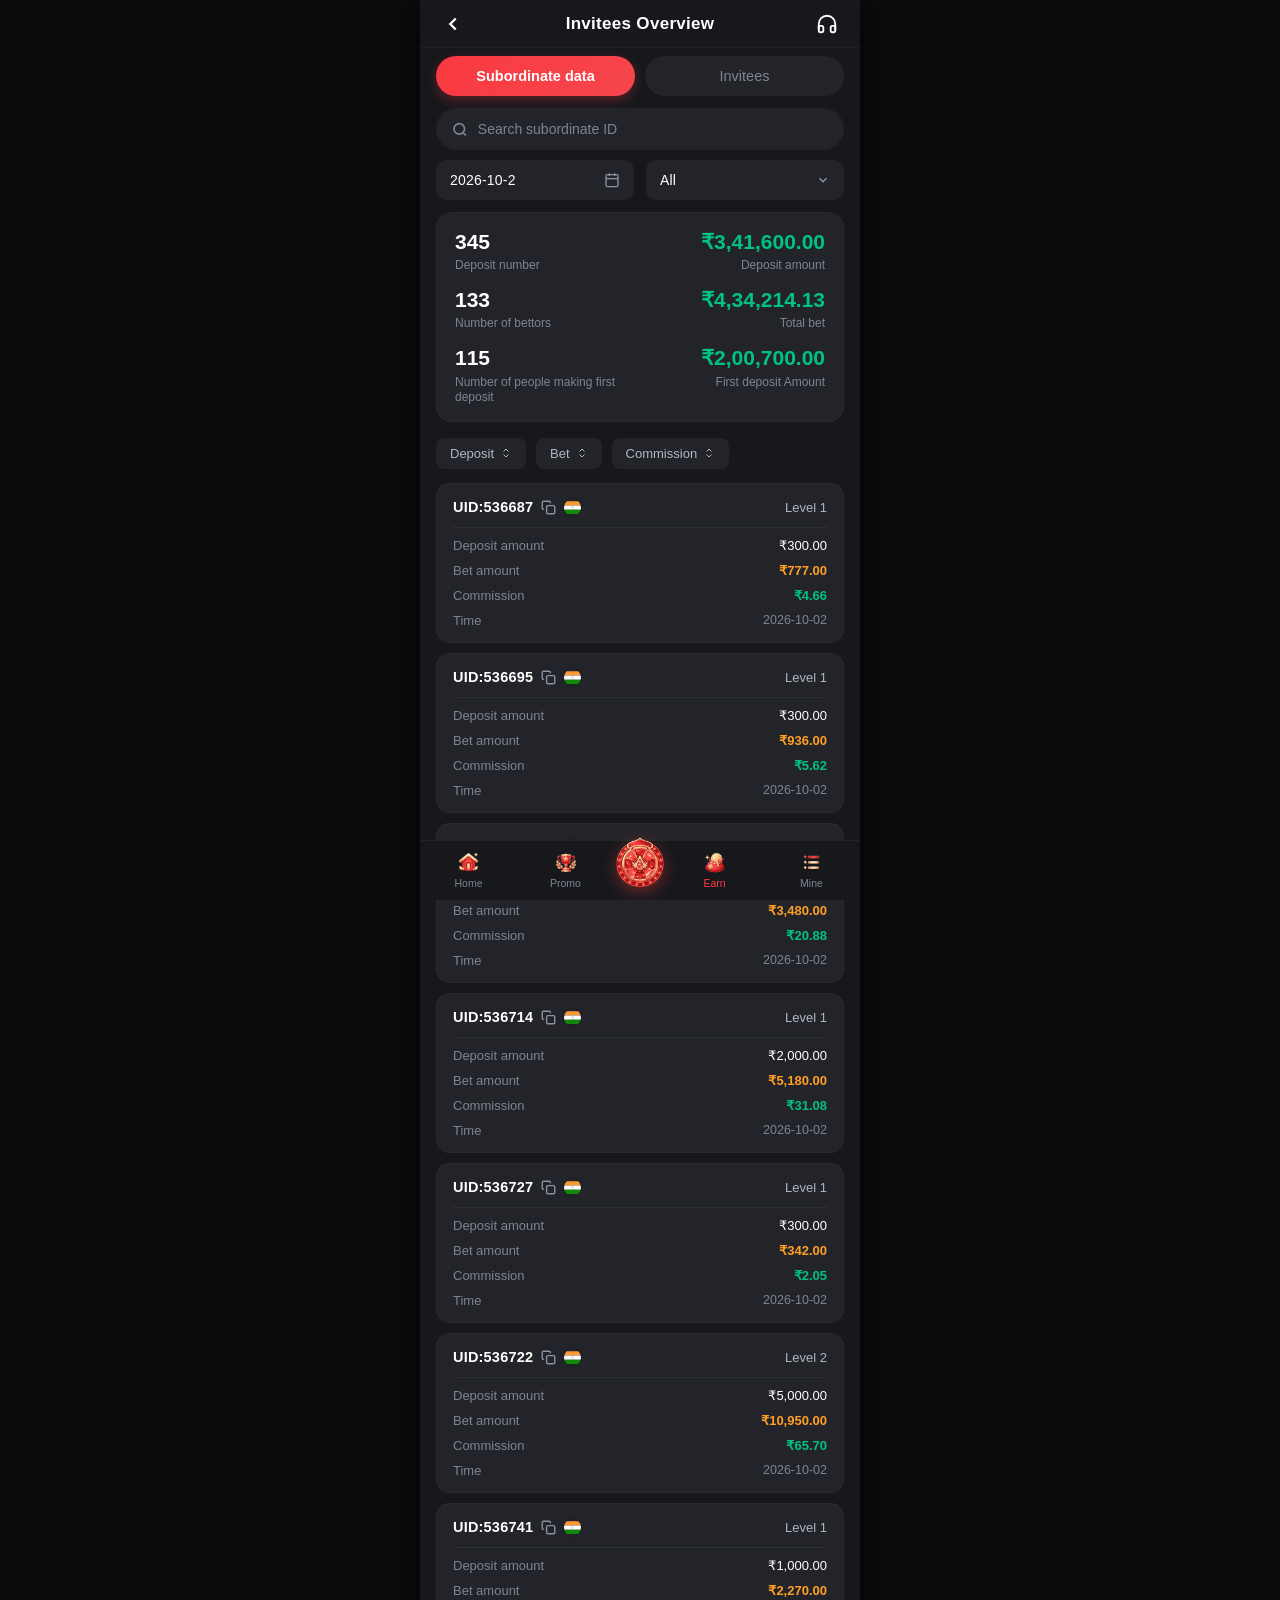
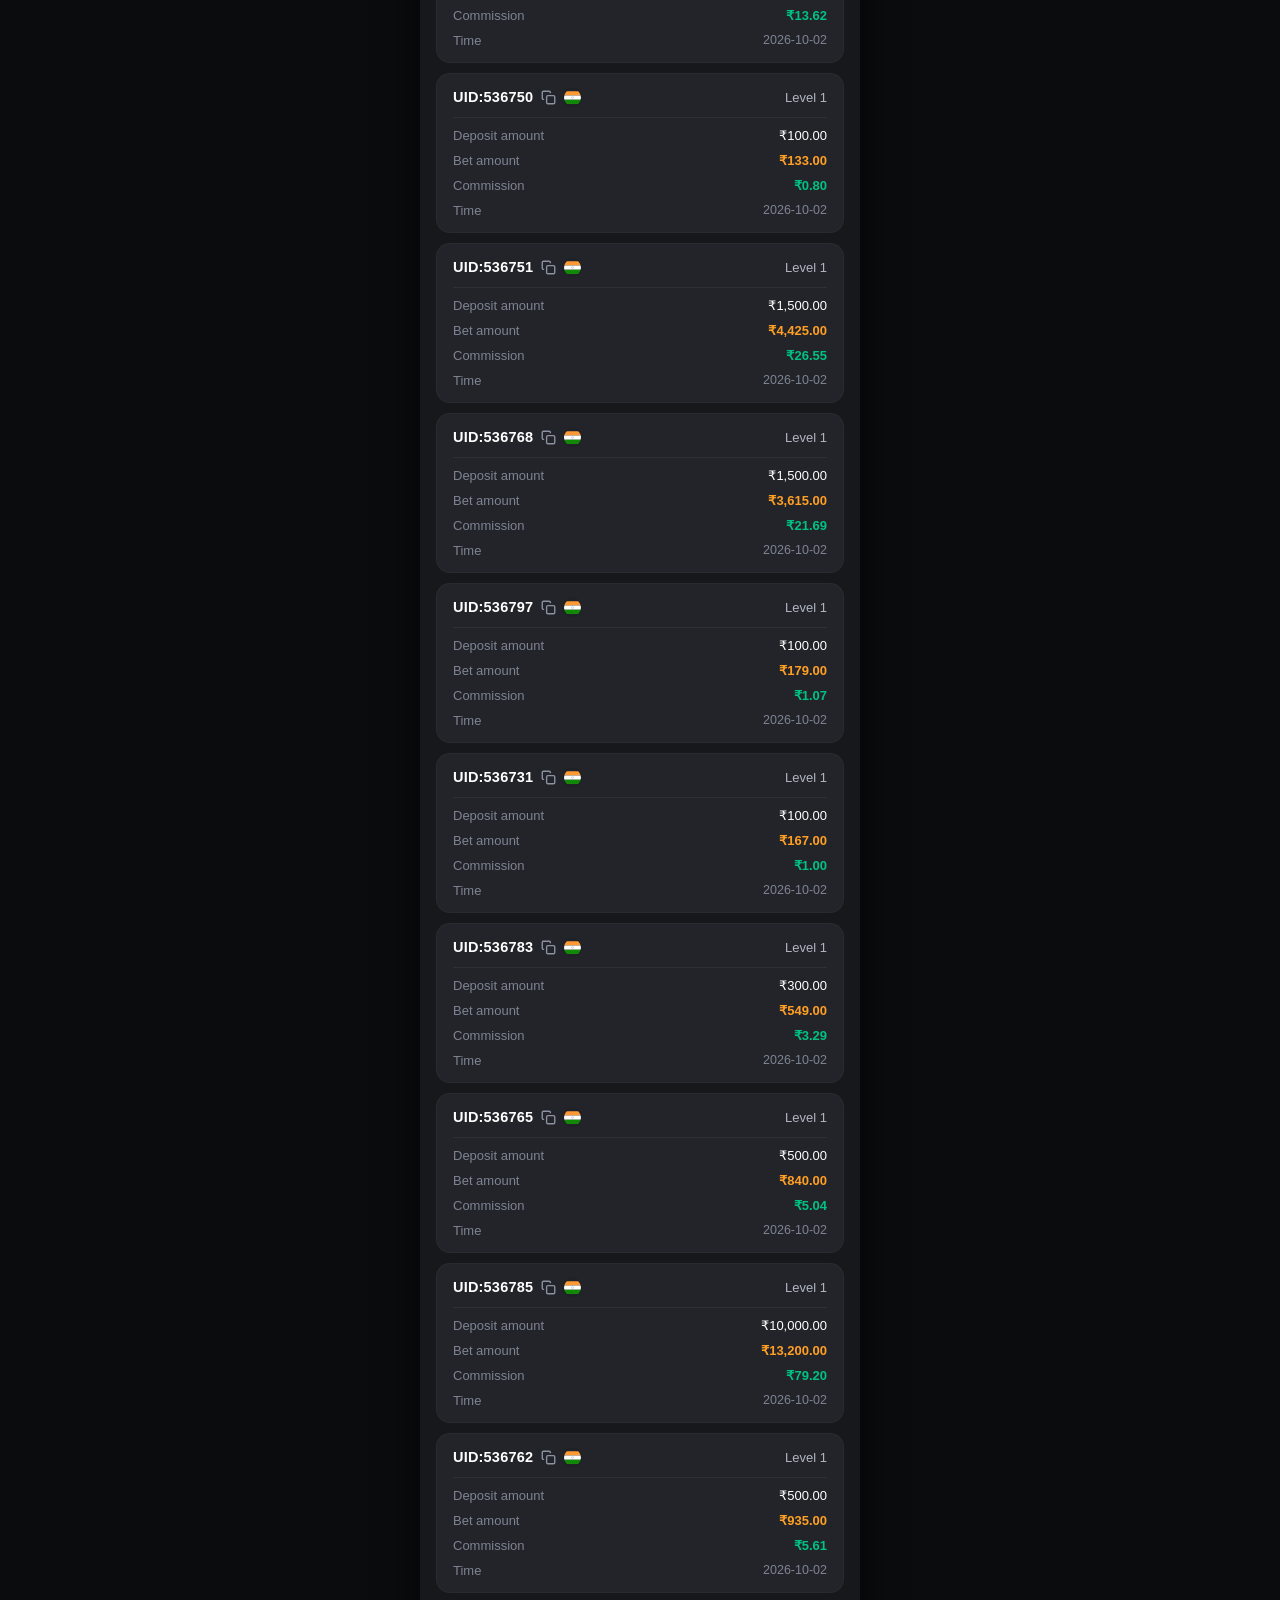
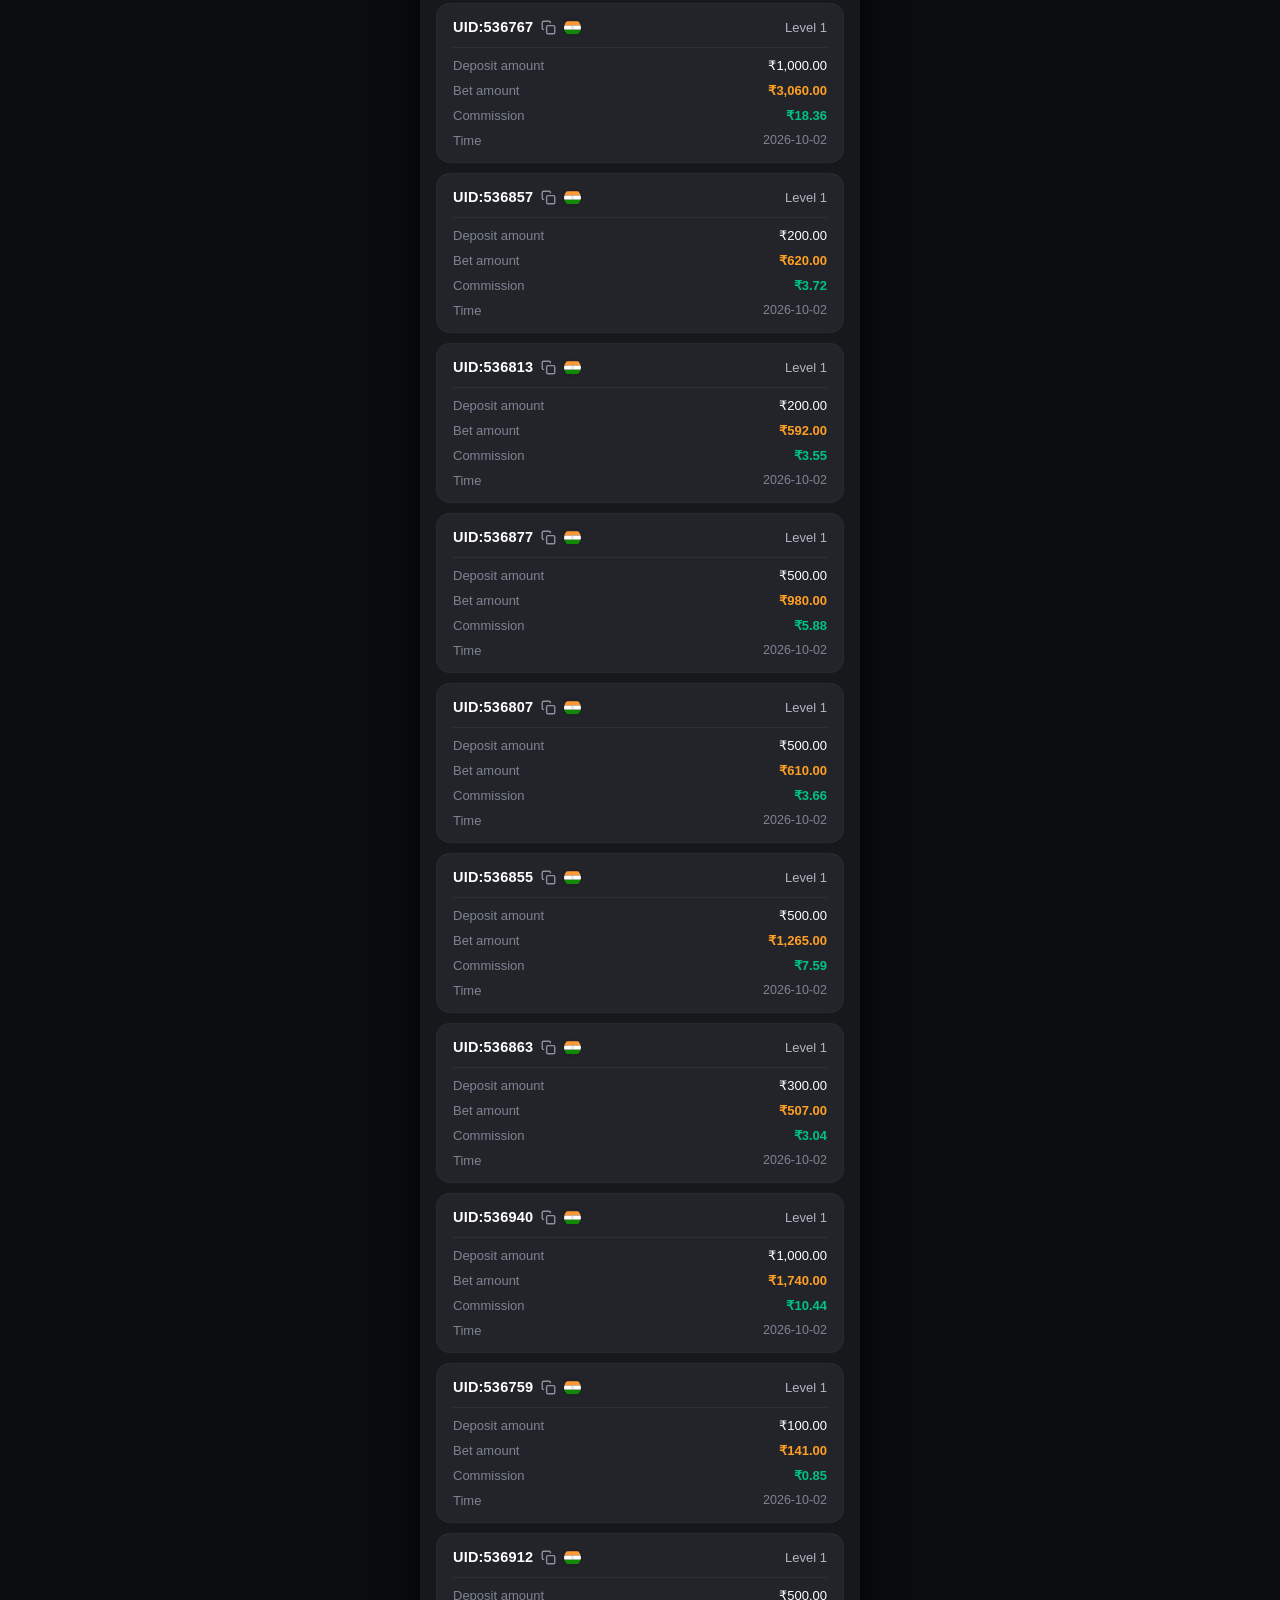
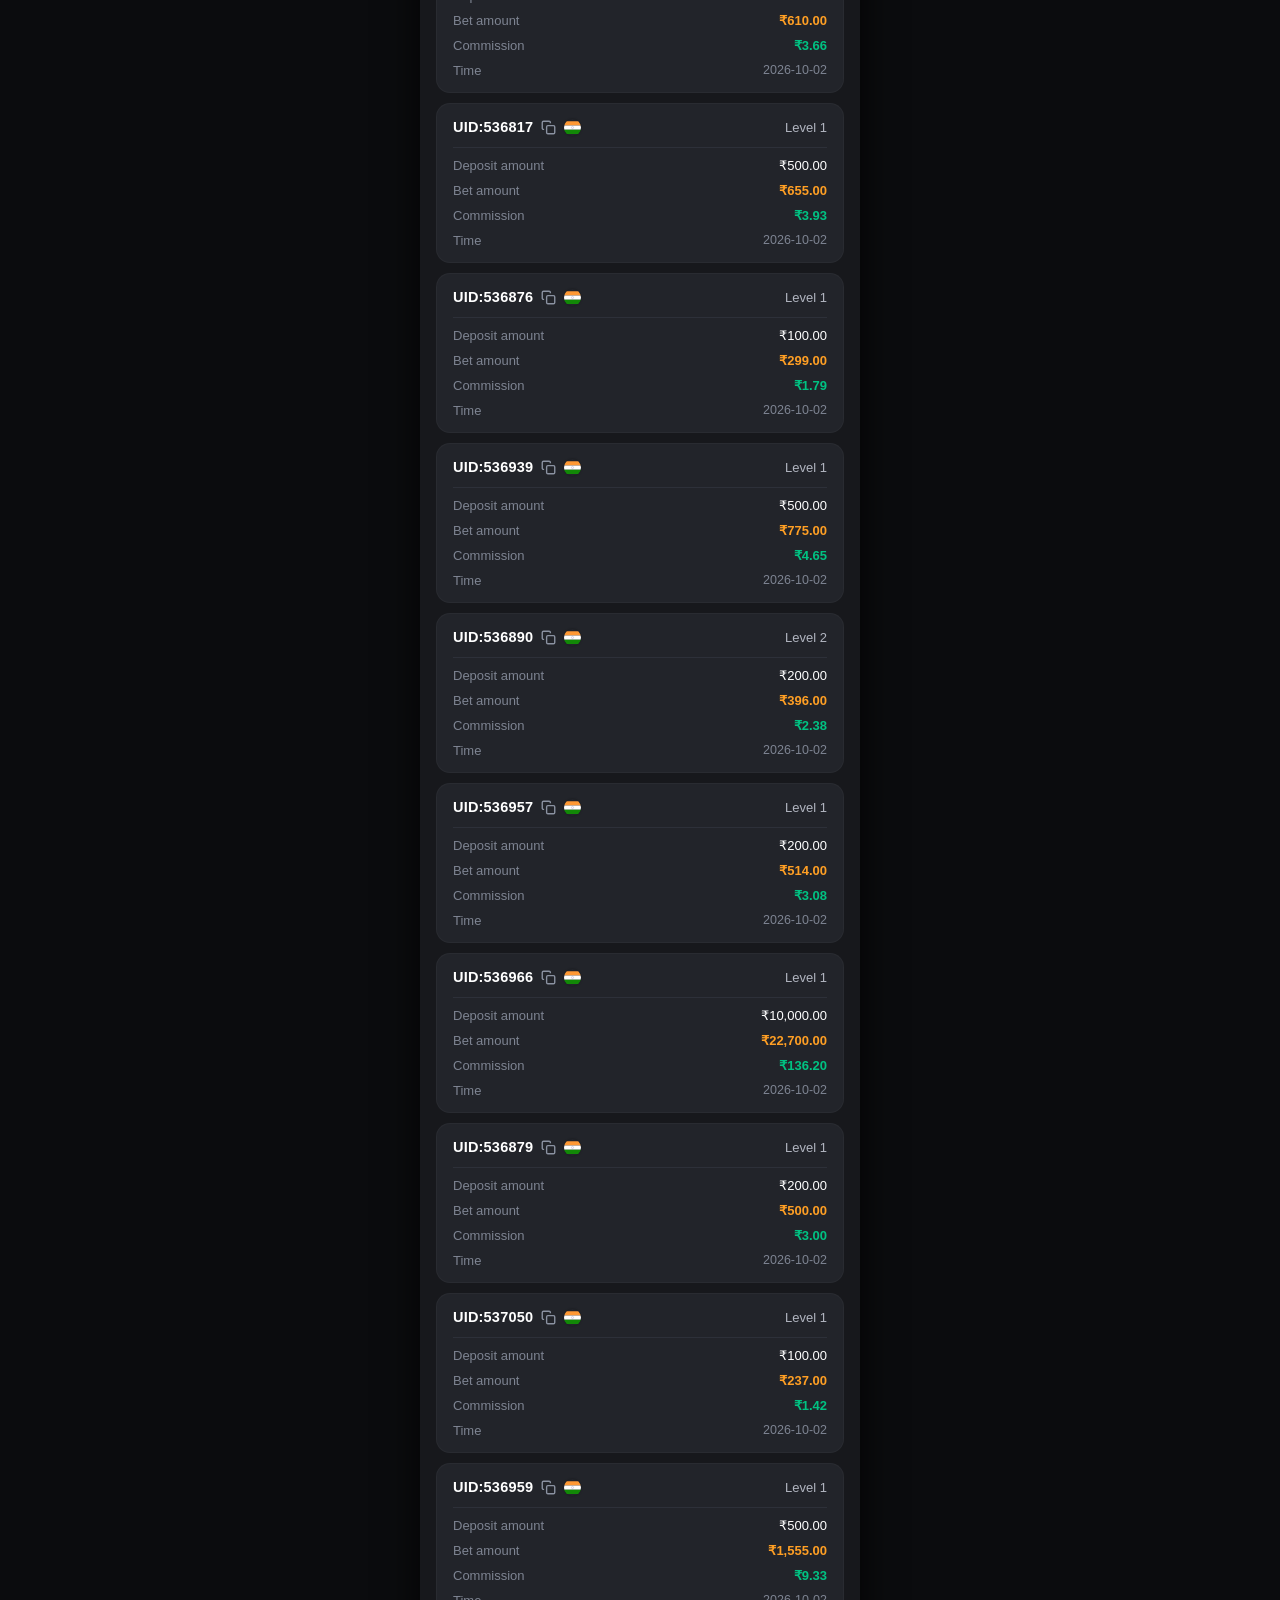
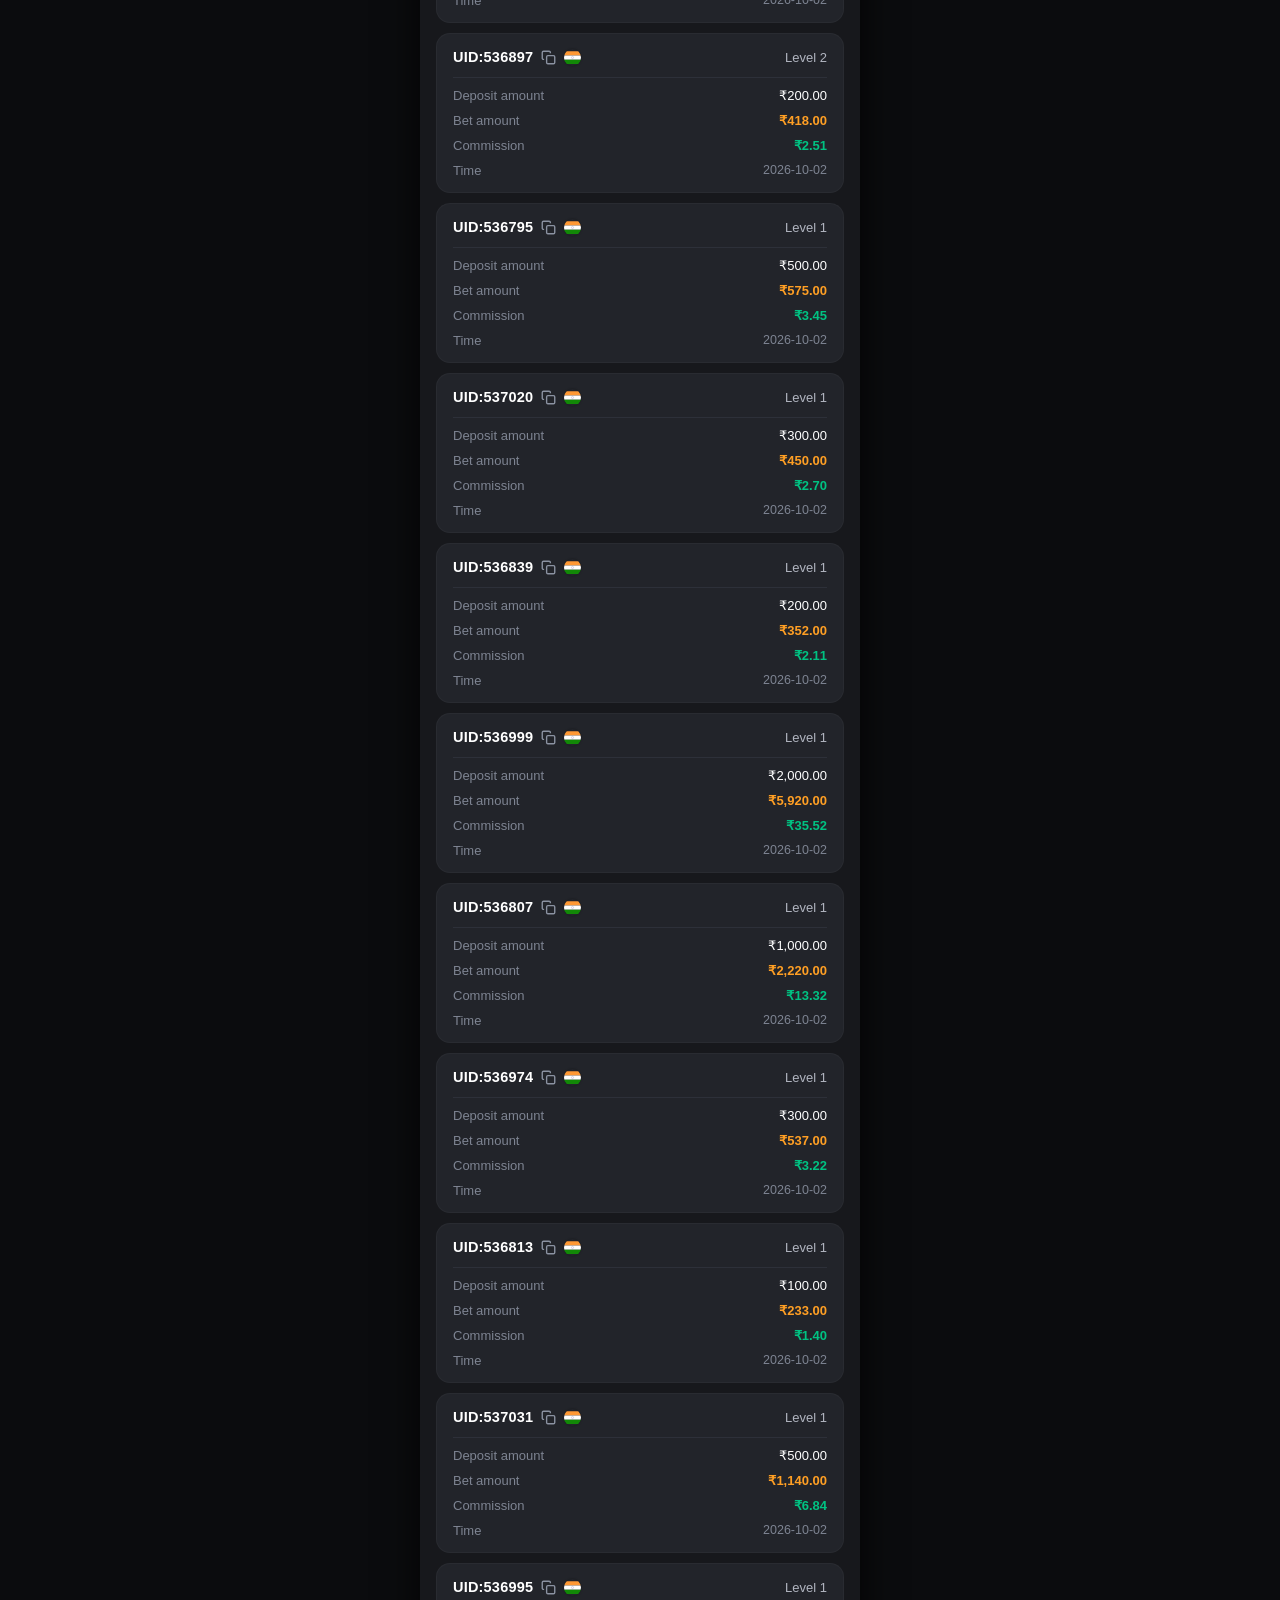
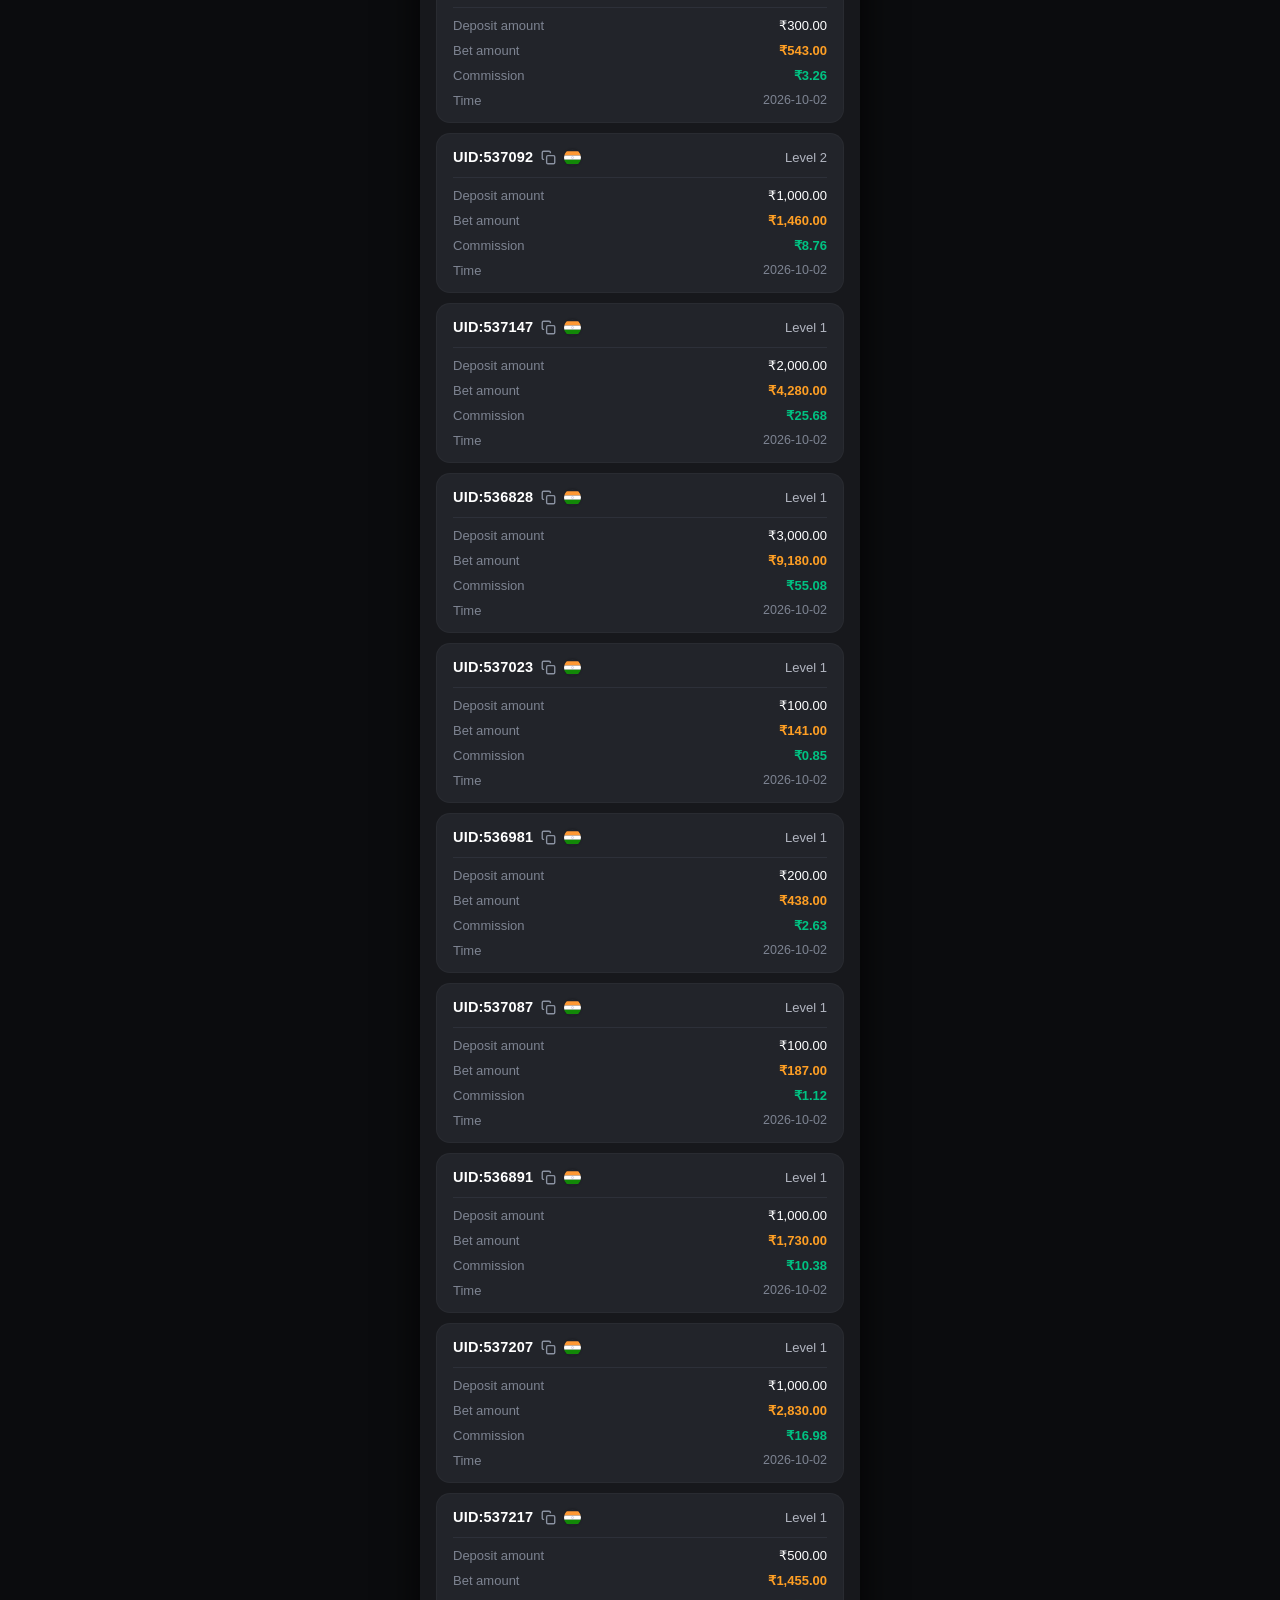
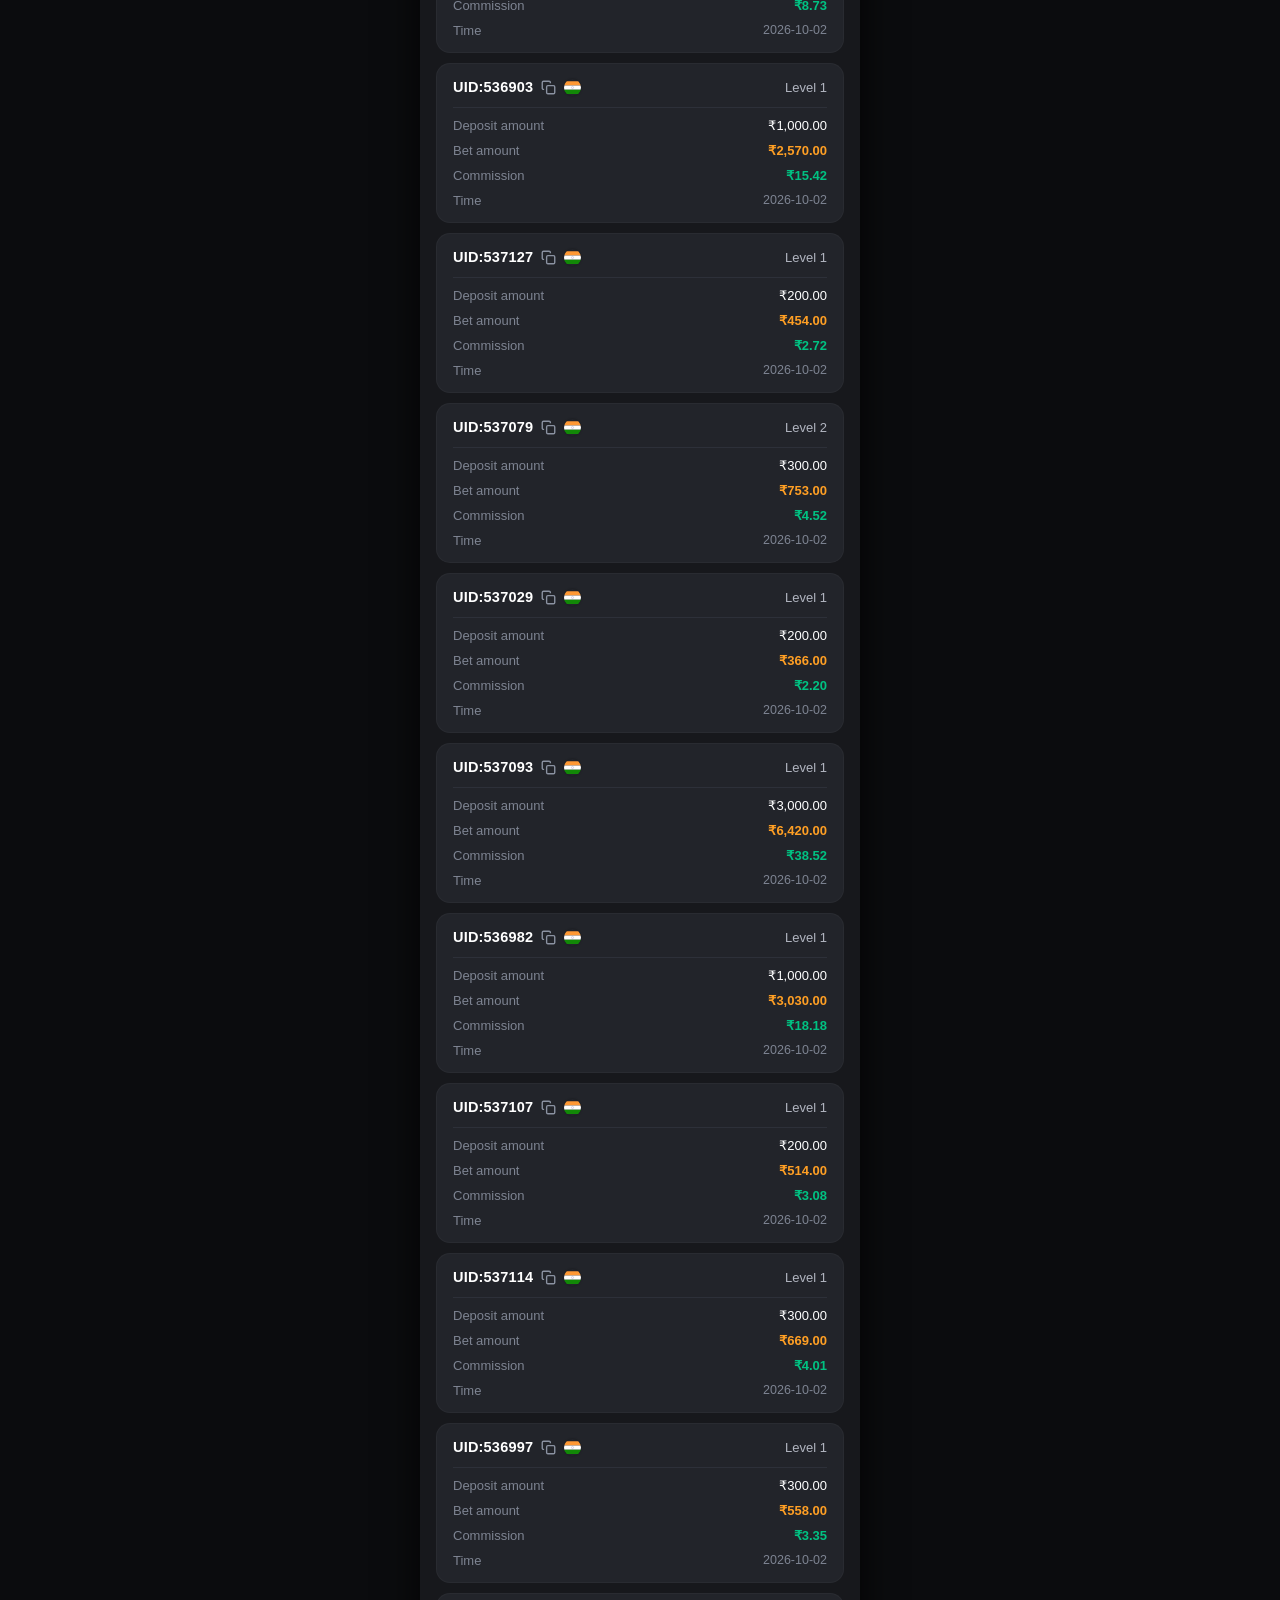
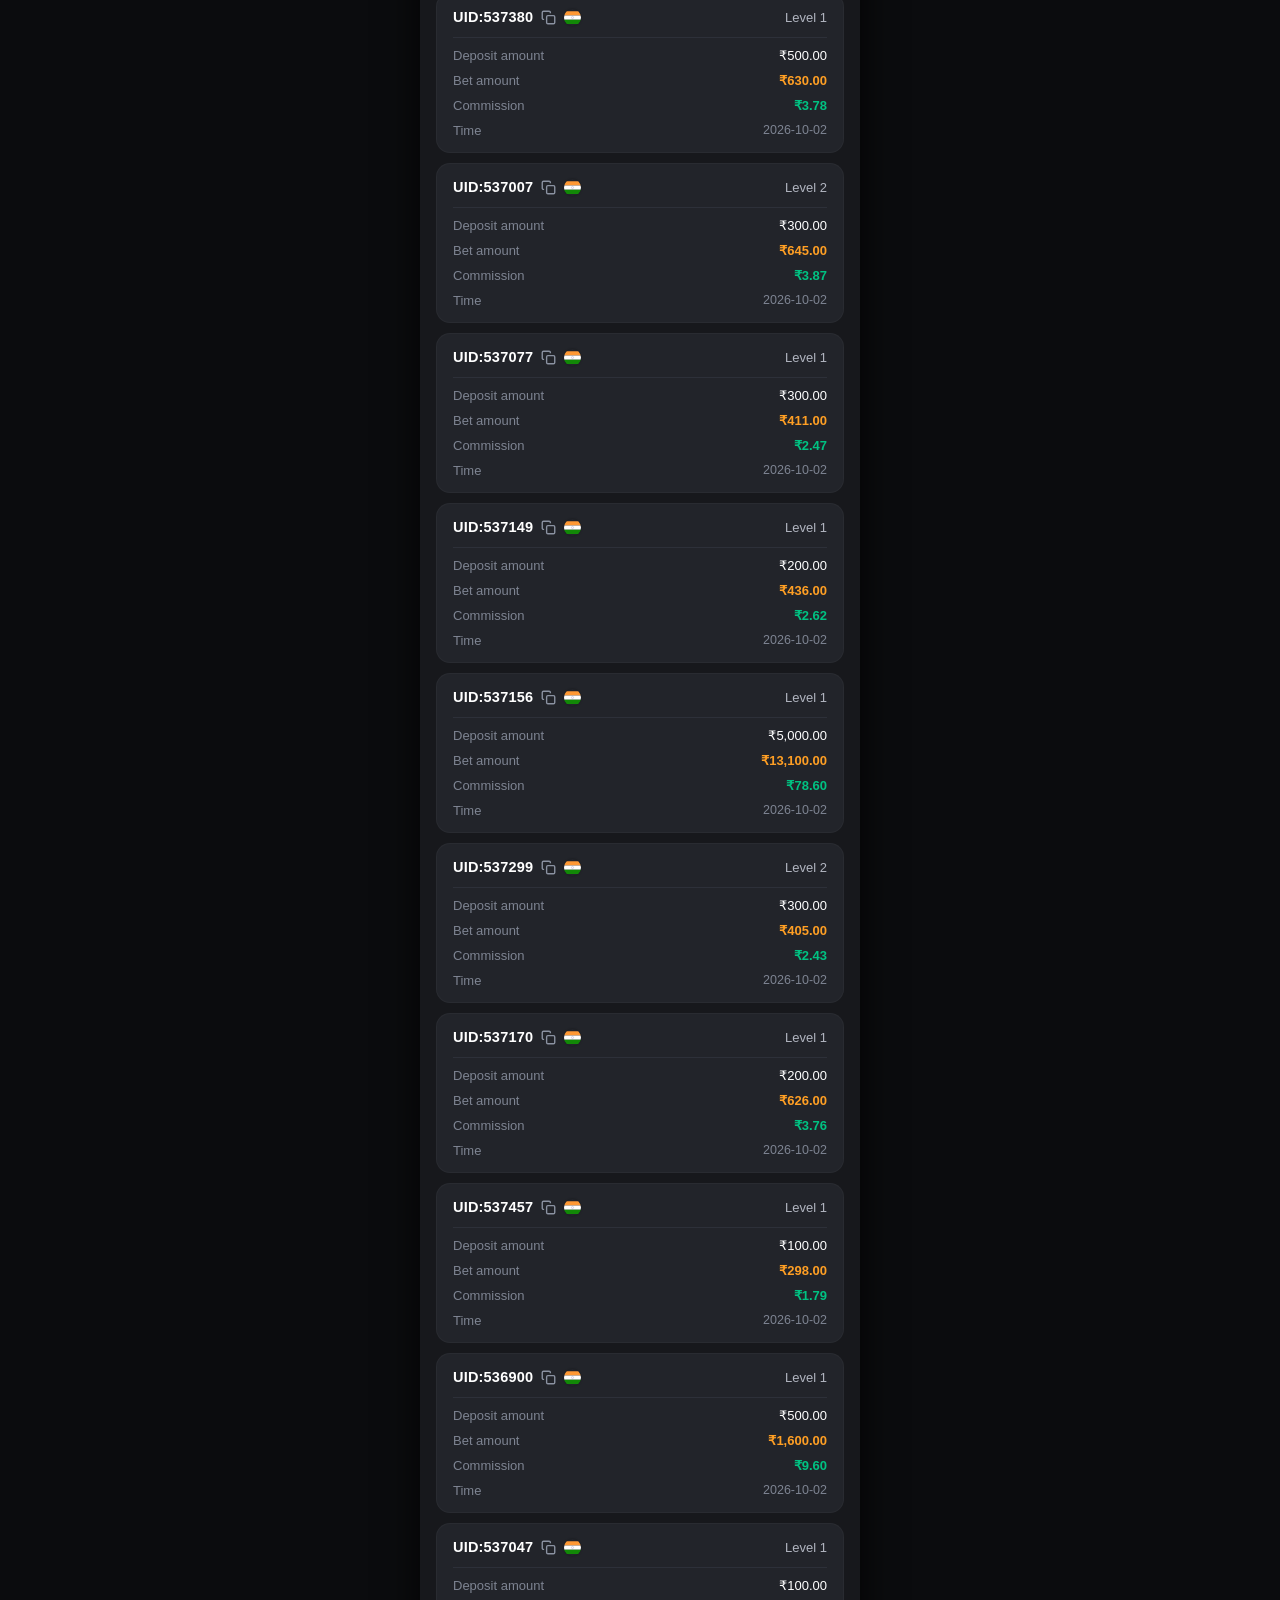
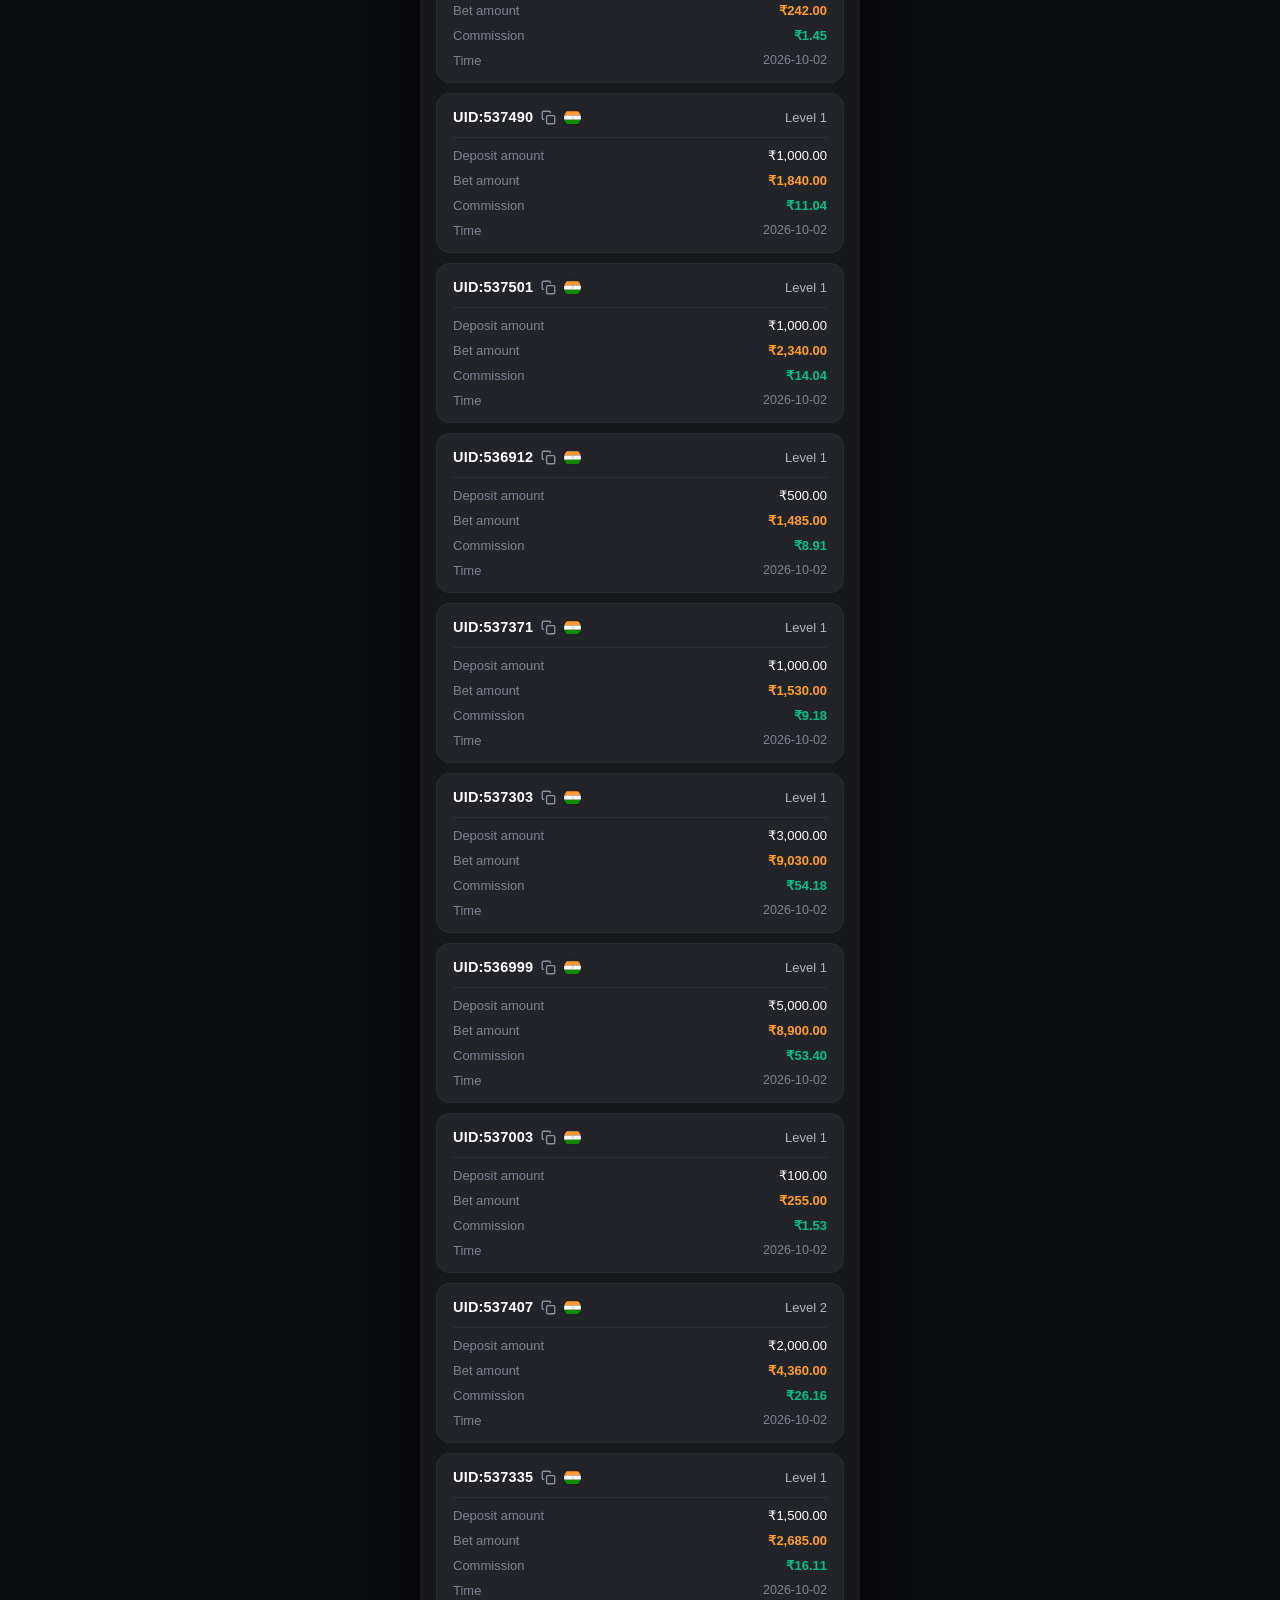
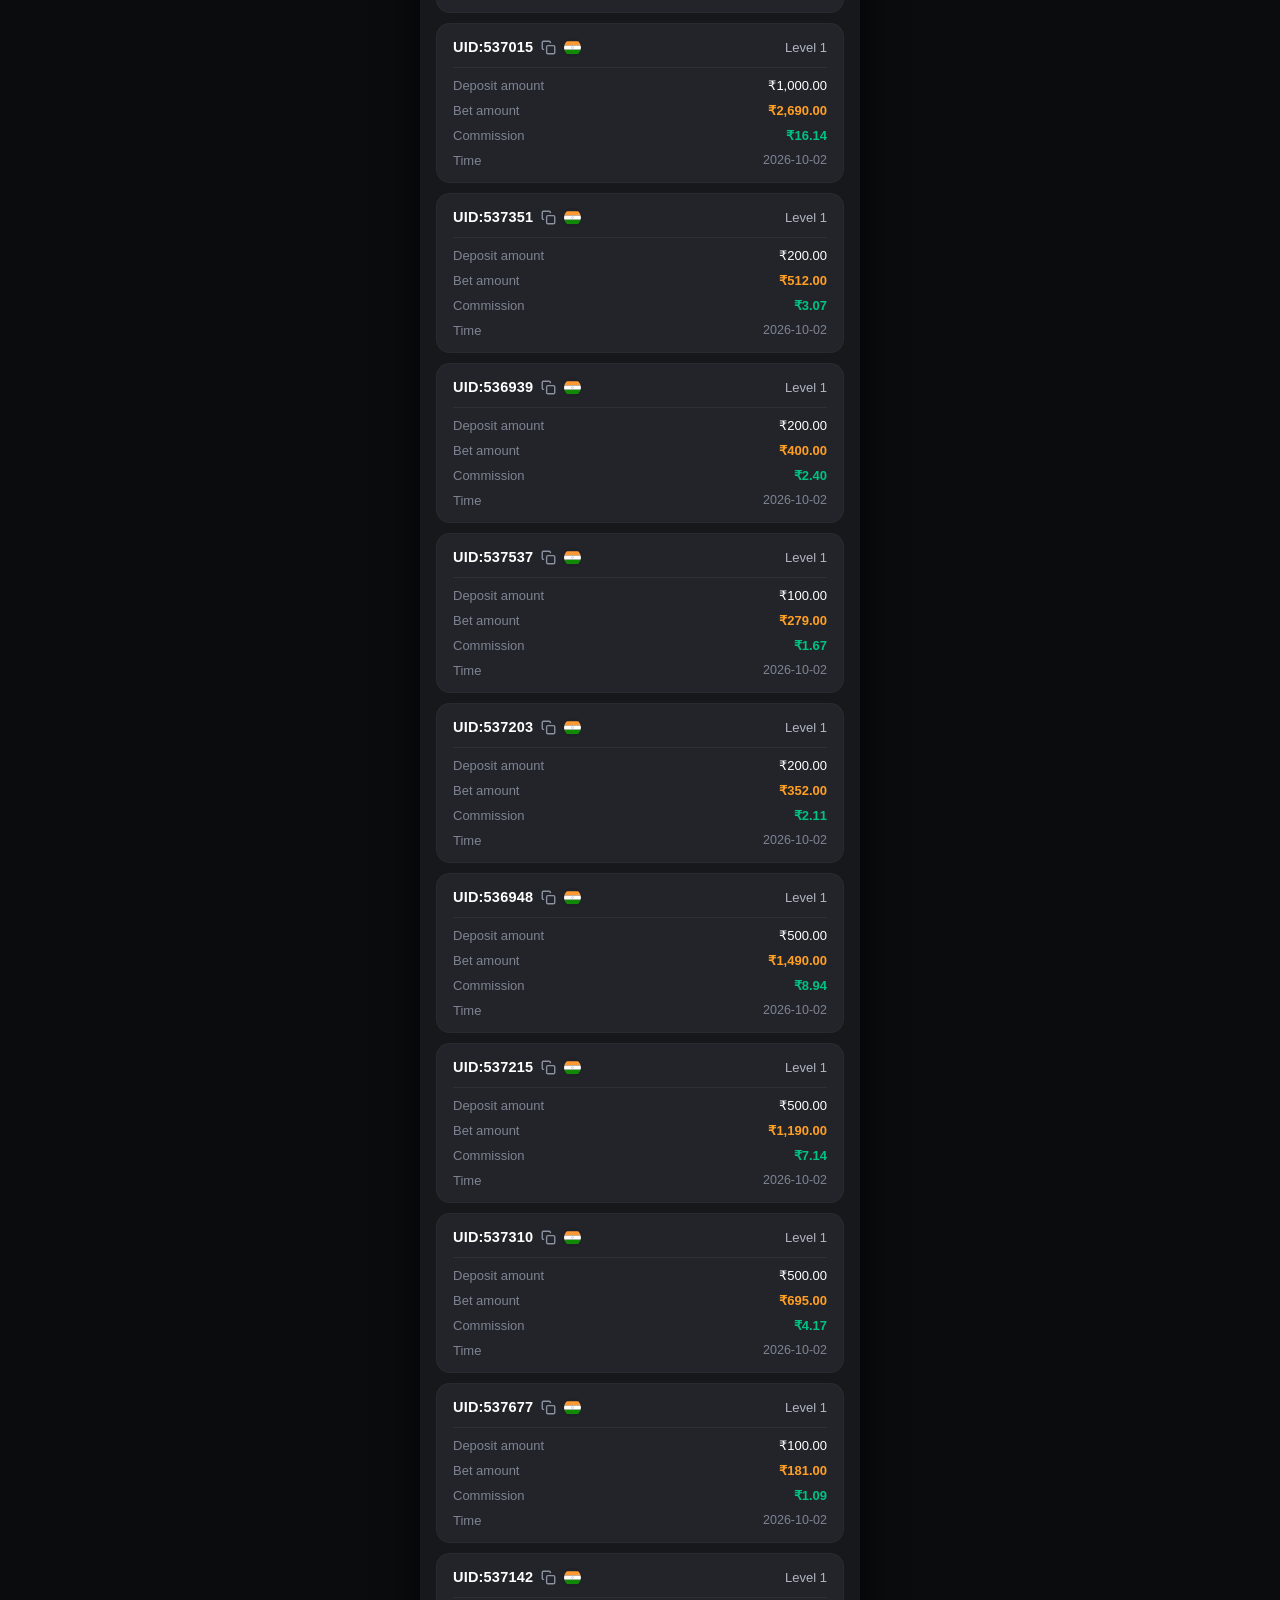
<file: index.html>
<!DOCTYPE html>
<html lang="en">
<head>
  <meta charset="utf-8" />
  <meta name="viewport" content="width=device-width, initial-scale=1.0, maximum-scale=1.0, user-scalable=no, viewport-fit=cover" />
  <title>13L.GAME - Invitees Overview</title>
  <meta name="theme-color" content="#17181c" />
  <link rel="icon" href="images/img/6007/other/035148092-30400-file_20260409035148091.webp" type="image/x-icon" />
  
  <style>
    * {
      box-sizing: border-box;
      margin: 0;
      padding: 0;
      -webkit-tap-highlight-color: transparent;
      user-select: none;
      -webkit-user-select: none;
    }
    
    :root {
      --bg-main: #17181c;
      --bg-card: #22242a;
      --bg-card-elevated: #282a32;
      --bg-input: #22242a;
      --primary-red: #ff3b42;
      --primary-red-gradient: linear-gradient(135deg, #fa3940 0%, #f6464d 100%);
      --text-white: #ffffff;
      --text-grey-light: #b2b6c1;
      --text-grey-dark: #7e8492;
      --val-green: #00c282;
      --val-orange: #ff6e3a;
      --val-amber: #ff9f24;
      --border-subtle: #2d3039;
    }

    body {
      font-family: -apple-system, BlinkMacSystemFont, "Segoe UI", Roboto, "Helvetica Neue", Arial, sans-serif;
      background-color: #0b0c0e;
      color: var(--text-white);
      display: flex;
      justify-content: center;
      min-height: 100vh;
      overflow-x: hidden;
    }

    .app-viewport {
      width: 100%;
      max-width: 440px;
      min-height: 100vh;
      background-color: var(--bg-main);
      position: relative;
      display: flex;
      flex-direction: column;
      box-shadow: 0 0 35px rgba(0, 0, 0, 0.8);
      padding-bottom: 64px;
    }

    .view-container {
      display: none;
      flex-direction: column;
      width: 100%;
      min-height: calc(100vh - 64px);
    }
    .view-container.active {
      display: flex;
    }

    /* Common Header */
    .page-header {
      height: 48px;
      display: flex;
      align-items: center;
      justify-content: space-between;
      padding: 0 16px;
      position: sticky;
      top: 0;
      background-color: var(--bg-main);
      z-index: 90;
      border-bottom: 1px solid rgba(255, 255, 255, 0.04);
    }
    .header-btn {
      background: none;
      border: none;
      color: #fff;
      cursor: pointer;
      display: flex;
      align-items: center;
      justify-content: center;
      padding: 6px;
      border-radius: 50%;
    }
    .header-btn:active {
      opacity: 0.7;
    }
    .header-title {
      font-size: 17px;
      font-weight: 600;
      letter-spacing: 0.3px;
      color: #ffffff;
    }

    /* =========================================
       INVITEES OVERVIEW VIEW (00:15 - 00:50)
       ========================================= */
    .tabs-container {
      display: flex;
      padding: 8px 16px 12px 16px;
      gap: 10px;
    }
    .tab-item {
      flex: 1;
      height: 40px;
      display: flex;
      align-items: center;
      justify-content: center;
      border-radius: 20px;
      font-size: 14.5px;
      font-weight: 500;
      cursor: pointer;
      transition: all 0.2s ease;
      text-align: center;
    }
    .tab-item.active {
      background: var(--primary-red-gradient);
      color: #ffffff;
      font-weight: 600;
      box-shadow: 0 4px 12px rgba(250, 57, 64, 0.3);
    }
    .tab-item.inactive {
      background-color: var(--bg-card);
      color: var(--text-grey-dark);
    }
    .search-wrap {
      padding: 0 16px 10px 16px;
    }
    .search-box {
      background-color: var(--bg-input);
      border-radius: 22px;
      height: 42px;
      display: flex;
      align-items: center;
      padding: 0 16px;
      gap: 10px;
    }
    .search-box input {
      background: transparent;
      border: none;
      outline: none;
      color: #fff;
      font-size: 14px;
      width: 100%;
    }
    .search-box input::placeholder {
      color: var(--text-grey-dark);
      font-size: 14px;
    }
    .filter-row {
      display: flex;
      padding: 0 16px 12px 16px;
      gap: 12px;
    }
    .filter-btn {
      flex: 1;
      height: 40px;
      background-color: var(--bg-card);
      border-radius: 10px;
      display: flex;
      align-items: center;
      justify-content: space-between;
      padding: 0 14px;
      cursor: pointer;
      font-size: 14px;
      color: #ffffff;
    }
    .filter-btn-text {
      font-weight: 500;
      letter-spacing: 0.2px;
    }
    .stats-card {
      margin: 0 16px 16px 16px;
      background-color: var(--bg-card);
      border-radius: 16px;
      padding: 16px 18px;
      display: flex;
      flex-direction: column;
      gap: 14px;
      border: 1px solid rgba(255, 255, 255, 0.03);
    }
    .stat-row {
      display: flex;
      justify-content: space-between;
      align-items: flex-start;
    }
    .stat-col {
      display: flex;
      flex-direction: column;
    }
    .stat-col.left {
      text-align: left;
    }
    .stat-col.right {
      text-align: right;
    }
    .stat-val {
      font-size: 21px;
      font-weight: 700;
      color: #ffffff;
      line-height: 1.2;
      font-variant-numeric: tabular-nums;
    }
    .stat-val.green {
      color: var(--val-green);
    }
    .stat-lbl {
      font-size: 12px;
      color: var(--text-grey-dark);
      margin-top: 4px;
      font-weight: 400;
      max-width: 175px;
      line-height: 1.25;
    }
    .sort-row {
      display: flex;
      padding: 0 16px 14px 16px;
      gap: 10px;
    }
    .sort-pill {
      background-color: var(--bg-card);
      border: none;
      border-radius: 8px;
      padding: 8px 14px;
      color: var(--text-grey-light);
      font-size: 13px;
      font-weight: 500;
      cursor: pointer;
      display: flex;
      align-items: center;
      gap: 6px;
    }
    .sort-pill.active {
      color: #ffffff;
      background-color: #2e323b;
    }
    .records-list {
      padding: 0 16px;
      display: flex;
      flex-direction: column;
      gap: 10px;
    }
    .sub-card {
      background-color: var(--bg-card);
      border-radius: 14px;
      padding: 14px 16px;
      border: 1px solid rgba(255, 255, 255, 0.03);
      display: flex;
      flex-direction: column;
      gap: 10px;
    }
    .sub-card-header {
      display: flex;
      justify-content: space-between;
      align-items: center;
      padding-bottom: 10px;
      border-bottom: 1px solid var(--border-subtle);
    }
    .sub-uid-box {
      display: flex;
      align-items: center;
      gap: 6px;
    }
    .sub-uid-text {
      font-size: 14.5px;
      font-weight: 600;
      color: #ffffff;
      letter-spacing: 0.2px;
    }
    .copy-btn {
      background: none;
      border: none;
      color: #8b92a2;
      cursor: pointer;
      display: flex;
      align-items: center;
      padding: 2px;
    }
    .flag-badge {
      width: 17px;
      height: 17px;
      border-radius: 50%;
      display: inline-flex;
      align-items: center;
      justify-content: center;
      overflow: hidden;
      box-shadow: 0 0 2px rgba(0,0,0,0.4);
    }
    .level-tag {
      font-size: 13px;
      color: #b1b5c0;
      font-weight: 500;
    }
    .sub-data-row {
      display: flex;
      justify-content: space-between;
      align-items: center;
      font-size: 13px;
    }
    .sub-data-lbl {
      color: var(--text-grey-dark);
      font-weight: 400;
    }
    .sub-data-val {
      color: #ffffff;
      font-weight: 500;
      font-variant-numeric: tabular-nums;
    }
    .sub-data-val.amber {
      color: var(--val-amber);
      font-weight: 600;
    }
    .sub-data-val.green {
      color: var(--val-green);
      font-weight: 600;
    }
    .sub-data-val.time {
      color: var(--text-grey-dark);
      font-size: 12.5px;
    }
    .empty-state {
      display: flex;
      flex-direction: column;
      align-items: center;
      justify-content: center;
      padding: 60px 0 80px 0;
      gap: 14px;
    }
    .empty-icon-wrap {
      width: 80px;
      height: 80px;
      display: flex;
      align-items: center;
      justify-content: center;
    }
    .empty-text {
      color: #636874;
      font-size: 14px;
      font-weight: 500;
    }

    /* =========================================
       EARN VIEW
       ========================================= */
    .earn-carousel-wrap {
      margin: 12px 16px 10px 16px;
      position: relative;
    }
    .earn-carousel-container {
      overflow: hidden;
      border-radius: 16px;
    }
    .earn-carousel-track {
      display: flex;
      transition: transform 0.3s cubic-bezier(0.25, 1, 0.5, 1);
      width: 200%;
    }
    .earn-main-card {
      width: 50%;
      flex-shrink: 0;
      background-color: var(--bg-card);
      border-radius: 16px;
      padding: 16px;
      border: 1px solid rgba(255, 255, 255, 0.04);
      display: flex;
      flex-direction: column;
      gap: 12px;
    }
    .earn-comm-header {
      display: flex;
      flex-direction: column;
      align-items: center;
      gap: 4px;
      padding-bottom: 12px;
      border-bottom: 1px solid var(--border-subtle);
    }
    .earn-comm-lbl {
      font-size: 13px;
      color: var(--text-grey-light);
    }
    .earn-comm-val {
      font-size: 26px;
      font-weight: 800;
      color: #ffffff;
    }
    .earn-columns-grid {
      display: grid;
      grid-template-columns: 1fr 1fr;
      gap: 10px;
    }
    .earn-column-box {
      background: #1d1f25;
      border-radius: 12px;
      padding: 10px 8px;
      display: flex;
      flex-direction: column;
      gap: 8px;
    }
    .earn-column-title {
      font-size: 13.5px;
      font-weight: 600;
      color: #ff474d;
      text-align: center;
      padding-bottom: 4px;
      border-bottom: 1px solid rgba(255, 255, 255, 0.04);
    }
    .earn-col-metric {
      display: flex;
      flex-direction: column;
      align-items: center;
      gap: 1px;
    }
    .earn-col-metric-val {
      font-size: 15px;
      font-weight: 700;
      color: #ffffff;
      font-variant-numeric: tabular-nums;
    }
    .earn-col-metric-lbl {
      font-size: 11px;
      color: var(--text-grey-dark);
      text-align: center;
    }
    .earn-slide2-grid {
      display: grid;
      grid-template-columns: 1fr 1fr;
      row-gap: 20px;
      column-gap: 12px;
      padding: 12px 6px;
    }
    .earn-slide2-box {
      display: flex;
      flex-direction: column;
      align-items: center;
      gap: 4px;
    }
    .earn-slide2-val {
      font-size: 19px;
      font-weight: 800;
      color: #ffffff;
      font-variant-numeric: tabular-nums;
    }
    .earn-slide2-lbl {
      font-size: 12px;
      color: var(--text-grey-dark);
      text-align: center;
    }
    .earn-carousel-dots {
      display: flex;
      justify-content: center;
      align-items: center;
      gap: 6px;
      margin: 8px 0 12px 0;
    }
    .carousel-dot {
      width: 7px;
      height: 7px;
      border-radius: 50%;
      background-color: #3b3f4c;
      cursor: pointer;
      transition: all 0.25s ease;
    }
    .carousel-dot.active {
      background-color: #ff3b42;
      width: 16px;
      border-radius: 4px;
    }
    .btn-invite-earn {
      margin: 0 16px 16px 16px;
      height: 46px;
      border-radius: 23px;
      background: var(--primary-red-gradient);
      color: #fff;
      border: none;
      font-size: 15px;
      font-weight: 700;
      cursor: pointer;
      display: flex;
      align-items: center;
      justify-content: center;
      box-shadow: 0 4px 14px rgba(250, 56, 62, 0.4);
    }
    .earn-menu-list {
      display: flex;
      flex-direction: column;
      margin: 0 16px 20px 16px;
      background-color: var(--bg-card);
      border-radius: 14px;
      overflow: hidden;
      border: 1px solid rgba(255, 255, 255, 0.04);
    }
    .earn-menu-item {
      display: flex;
      align-items: center;
      justify-content: space-between;
      padding: 14px 16px;
      cursor: pointer;
      border-bottom: 1px solid rgba(255, 255, 255, 0.03);
    }
    .earn-menu-item:last-child {
      border-bottom: none;
    }
    .earn-menu-left {
      display: flex;
      align-items: center;
      gap: 12px;
      font-size: 14px;
      font-weight: 500;
      color: #fff;
    }
    .earn-menu-right {
      display: flex;
      align-items: center;
      gap: 8px;
    }
    .earn-code-badge {
      background: #2a2d36;
      color: #ffffff;
      padding: 3px 8px;
      border-radius: 6px;
      font-size: 13px;
      font-weight: 600;
      letter-spacing: 0.5px;
    }
    .earn-menu-icon {
      color: #fa383e;
      display: flex;
      align-items: center;
    }
    .earn-menu-arrow {
      color: #717684;
      font-size: 15px;
    }

    /* =========================================
       HOME & MINE PREVIEWS
       ========================================= */
    .home-header {
      height: 52px;
      display: flex;
      align-items: center;
      justify-content: space-between;
      padding: 0 16px;
      background-color: var(--bg-main);
      position: sticky;
      top: 0;
      z-index: 90;
    }
    .logo-img {
      height: 28px;
      object-fit: contain;
    }
    .header-actions {
      display: flex;
      align-items: center;
      gap: 10px;
    }
    .balance-pill {
      background: #252830;
      border-radius: 20px;
      padding: 5px 12px 5px 14px;
      display: flex;
      align-items: center;
      gap: 8px;
      font-size: 14.5px;
      font-weight: 700;
      color: #fff;
      cursor: pointer;
    }
    .plus-btn {
      width: 20px;
      height: 20px;
      border-radius: 50%;
      background: var(--primary-red-gradient);
      color: #fff;
      display: flex;
      align-items: center;
      justify-content: center;
      font-size: 14px;
      font-weight: bold;
    }
    .home-content-placeholder {
      padding: 20px 16px;
      text-align: center;
      color: var(--text-grey-dark);
      font-size: 14px;
    }

    /* Mine Profile View */
    .mine-profile-card {
      margin: 16px;
      background-color: var(--bg-card);
      border-radius: 16px;
      padding: 16px;
      display: flex;
      align-items: center;
      gap: 14px;
    }
    .mine-avatar {
      width: 56px;
      height: 56px;
      border-radius: 50%;
      background: #373b47;
      display: flex;
      align-items: center;
      justify-content: center;
      font-size: 24px;
    }
    .mine-info {
      display: flex;
      flex-direction: column;
      gap: 4px;
    }
    .mine-uid {
      font-size: 16px;
      font-weight: 700;
      color: #fff;
    }
    .mine-tag {
      font-size: 12px;
      color: var(--text-grey-dark);
    }
    .mine-balance-box {
      margin: 0 16px 16px 16px;
      background: var(--bg-card);
      border-radius: 14px;
      padding: 16px;
      display: flex;
      justify-content: space-between;
      align-items: center;
    }
    .mine-balance-val {
      font-size: 22px;
      font-weight: 800;
      color: #fff;
    }

    /* =========================================
       STICKY BOTTOM TAB BAR
       ========================================= */
    .tabbar {
      position: fixed;
      bottom: 0;
      left: 50%;
      transform: translateX(-50%);
      width: 100%;
      max-width: 440px;
      height: 60px;
      background-color: #17181c;
      border-top: 1px solid rgba(255, 255, 255, 0.05);
      display: flex;
      align-items: center;
      justify-content: space-around;
      z-index: 100;
    }
    .tabbar-item {
      display: flex;
      flex-direction: column;
      align-items: center;
      gap: 3px;
      color: #7e8492;
      font-size: 10.5px;
      font-weight: 500;
      cursor: pointer;
      flex: 1;
    }
    .tabbar-item.active {
      color: #ff3b42;
    }
    .tabbar-icon-img {
      width: 22px;
      height: 22px;
      object-fit: contain;
    }
    .tabbar-wheel-btn {
      width: 52px;
      height: 52px;
      margin-top: -18px;
      border-radius: 50%;
      display: flex;
      align-items: center;
      justify-content: center;
      cursor: pointer;
    }
    .tabbar-wheel-img {
      width: 50px;
      height: 50px;
      object-fit: contain;
      filter: drop-shadow(0 4px 8px rgba(255, 59, 66, 0.4));
    }

    /* =========================================
       MODALS
       ========================================= */
    .modal-backdrop {
      position: fixed;
      top: 0;
      left: 0;
      right: 0;
      bottom: 0;
      background-color: rgba(0, 0, 0, 0.65);
      z-index: 200;
      display: none;
      align-items: flex-end;
      justify-content: center;
    }
    .modal-backdrop.show {
      display: flex;
    }
    .calendar-sheet {
      width: 100%;
      max-width: 440px;
      background-color: #ffffff;
      color: #111827;
      border-top-left-radius: 20px;
      border-top-right-radius: 20px;
      padding: 16px 20px 20px 20px;
      animation: slideUp 0.24s ease-out;
      position: relative;
      box-shadow: 0 -8px 24px rgba(0, 0, 0, 0.3);
      max-height: 82vh;
      display: flex;
      flex-direction: column;
    }
    @keyframes slideUp {
      from { transform: translateY(100%); }
      to { transform: translateY(0); }
    }
    .calendar-sheet-header {
      display: flex;
      justify-content: space-between;
      align-items: center;
      position: relative;
      margin-bottom: 12px;
      flex-shrink: 0;
    }
    .calendar-sheet-title {
      font-size: 17px;
      font-weight: 700;
      color: #111827;
      width: 100%;
      text-align: center;
    }
    .calendar-close-btn {
      position: absolute;
      right: 0;
      top: 0;
      background: none;
      border: none;
      color: #9ca3af;
      font-size: 20px;
      cursor: pointer;
      padding: 2px 6px;
      border-radius: 50%;
    }
    .calendar-weekdays {
      display: grid;
      grid-template-columns: repeat(7, 1fr);
      text-align: center;
      font-size: 13px;
      color: #4b5563;
      font-weight: 500;
      margin-bottom: 8px;
      padding-bottom: 6px;
      border-bottom: 1px solid #f3f4f6;
      flex-shrink: 0;
    }
    .calendar-months-scroll {
      flex: 1;
      overflow-y: auto;
      -webkit-overflow-scrolling: touch;
      padding-right: 4px;
      display: flex;
      flex-direction: column;
      gap: 22px;
    }
    .calendar-month-block {
      display: flex;
      flex-direction: column;
    }
    .calendar-month-title {
      text-align: center;
      font-size: 15px;
      font-weight: 600;
      color: #1f2937;
      margin-bottom: 10px;
    }
    .calendar-days-container {
      position: relative;
      min-height: 200px;
    }
    .calendar-watermark {
      position: absolute;
      top: 50%;
      left: 50%;
      transform: translate(-50%, -50%);
      font-size: 130px;
      font-weight: 900;
      color: rgba(0, 0, 0, 0.04);
      pointer-events: none;
      z-index: 1;
      line-height: 1;
    }
    .calendar-days-grid {
      display: grid;
      grid-template-columns: repeat(7, 1fr);
      row-gap: 12px;
      text-align: center;
      position: relative;
      z-index: 2;
    }
    .day-cell {
      height: 38px;
      width: 38px;
      display: flex;
      align-items: center;
      justify-content: center;
      font-size: 15px;
      font-weight: 500;
      color: #111827;
      cursor: pointer;
      border-radius: 6px;
      margin: 0 auto;
      transition: all 0.15s ease;
    }
    .day-cell.empty {
      pointer-events: none;
      visibility: hidden;
    }
    .day-cell.selected {
      background-color: var(--primary-red);
      color: #ffffff !important;
      font-weight: 700;
      box-shadow: 0 4px 10px rgba(248, 58, 66, 0.35);
    }
    .calendar-confirm-btn {
      width: 100%;
      height: 46px;
      border-radius: 23px;
      background: var(--primary-red-gradient);
      color: #ffffff;
      border: none;
      font-size: 16px;
      font-weight: 600;
      letter-spacing: 0.3px;
      cursor: pointer;
      display: flex;
      align-items: center;
      justify-content: center;
      box-shadow: 0 6px 16px rgba(250, 57, 64, 0.35);
      margin-top: 14px;
      flex-shrink: 0;
    }

    /* Level Sheet Modal */
    .level-sheet {
      width: 100%;
      max-width: 440px;
      background-color: #ffffff;
      color: #111827;
      border-top-left-radius: 20px;
      border-top-right-radius: 20px;
      padding: 16px 20px 24px 20px;
      animation: slideUp 0.24s ease-out;
      box-shadow: 0 -8px 24px rgba(0, 0, 0, 0.3);
    }
    .level-list {
      display: flex;
      flex-direction: column;
      gap: 8px;
      margin-top: 12px;
    }
    .level-opt-item {
      height: 44px;
      border-radius: 12px;
      background-color: #f3f4f6;
      color: #1f2937;
      display: flex;
      align-items: center;
      justify-content: center;
      font-size: 15px;
      font-weight: 500;
      cursor: pointer;
      transition: all 0.2s ease;
    }
    .level-opt-item.active {
      background: var(--primary-red-gradient);
      color: #ffffff;
      font-weight: 600;
    }

    /* Toast */
    .toast-msg {
      position: fixed;
      bottom: 74px;
      left: 50%;
      transform: translateX(-50%) translateY(20px);
      background-color: rgba(0, 0, 0, 0.85);
      color: #fff;
      padding: 9px 18px;
      border-radius: 20px;
      font-size: 13.5px;
      font-weight: 500;
      opacity: 0;
      pointer-events: none;
      transition: all 0.2s ease;
      z-index: 500;
      white-space: nowrap;
      box-shadow: 0 4px 12px rgba(0,0,0,0.5);
    }
    .toast-msg.show {
      opacity: 1;
      transform: translateX(-50%) translateY(0);
    }
  </style>
</head>
<body>

  <div class="app-viewport">

    <!-- =========================================
         1. INVITEES OVERVIEW VIEW (DEFAULT ON LOAD)
         ========================================= -->
    <div class="view-container active" id="viewInvitees">
      <header class="page-header">
        <button class="header-btn" onclick="navigateTo('earn')">
          <svg width="22" height="22" viewBox="0 0 24 24" fill="none" stroke="currentColor" stroke-width="2.5"><polyline points="15 18 9 12 15 6"></polyline></svg>
        </button>
        <div class="header-title">Invitees Overview</div>
        <button class="header-btn" onclick="showToast('Live Support')">
          <svg width="22" height="22" viewBox="0 0 24 24" fill="none" stroke="currentColor" stroke-width="2" stroke-linecap="round" stroke-linejoin="round">
            <path d="M3 18v-6a9 9 0 0 1 18 0v6"></path>
            <path d="M21 19a2 2 0 0 1-2 2h-1a2 2 0 0 1-2-2v-3a2 2 0 0 1 2-2h3zM3 19a2 2 0 0 0 2 2h1a2 2 0 0 0 2-2v-3a2 2 0 0 0-2-2H3z"></path>
          </svg>
        </button>
      </header>

      <!-- Tabs (Subordinate data / Invitees) -->
      <div class="tabs-container">
        <div class="tab-item active" id="tabSubordinate">Subordinate data</div>
        <div class="tab-item inactive" id="tabInvitees">Invitees</div>
      </div>

      <!-- Search Box -->
      <div class="search-wrap">
        <div class="search-box">
          <svg width="17" height="17" viewBox="0 0 24 24" fill="none" stroke="#7e8492" stroke-width="2.5"><circle cx="11" cy="11" r="8"></circle><line x1="21" y1="21" x2="16.65" y2="16.65"></line></svg>
          <input type="text" id="searchInput" placeholder="Search subordinate ID" autocomplete="off" />
        </div>
      </div>

      <!-- Filter Row (Date Selector & Level Selector) -->
      <div class="filter-row">
        <div class="filter-btn" id="datePickerBtn">
          <span class="filter-btn-text" id="selectedDateLabel">2026-10-2</span>
          <svg width="16" height="16" viewBox="0 0 24 24" fill="none" stroke="#8b92a2" stroke-width="2"><rect x="3" y="4" width="18" height="18" rx="2" ry="2"></rect><line x1="16" y1="2" x2="16" y2="6"></line><line x1="8" y1="2" x2="8" y2="6"></line><line x1="3" y1="10" x2="21" y2="10"></line></svg>
        </div>
        <div class="filter-btn" id="levelPickerBtn">
          <span class="filter-btn-text" id="selectedLevelLabel">All</span>
          <svg width="14" height="14" viewBox="0 0 24 24" fill="none" stroke="#8b92a2" stroke-width="2.5"><polyline points="6 9 12 15 18 9"></polyline></svg>
        </div>
      </div>

      <!-- Summary Stats Card (Exact Green Amounts) -->
      <div class="stats-card">
        <div class="stat-row">
          <div class="stat-col left">
            <span class="stat-val" id="statDepositNumber">0</span>
            <span class="stat-lbl">Deposit number</span>
          </div>
          <div class="stat-col right">
            <span class="stat-val green" id="statDepositAmount">₹0.00</span>
            <span class="stat-lbl">Deposit amount</span>
          </div>
        </div>
        <div class="stat-row">
          <div class="stat-col left">
            <span class="stat-val" id="statBettors">0</span>
            <span class="stat-lbl">Number of bettors</span>
          </div>
          <div class="stat-col right">
            <span class="stat-val green" id="statTotalBet">₹0.00</span>
            <span class="stat-lbl">Total bet</span>
          </div>
        </div>
        <div class="stat-row">
          <div class="stat-col left">
            <span class="stat-val" id="statFirstDepositors">0</span>
            <span class="stat-lbl">Number of people making first deposit</span>
          </div>
          <div class="stat-col right">
            <span class="stat-val green" id="statFirstDepositAmount">₹0.00</span>
            <span class="stat-lbl">First deposit Amount</span>
          </div>
        </div>
      </div>

      <!-- Sort Options -->
      <div class="sort-row">
        <button class="sort-pill" data-sort="deposit">
          <span>Deposit</span>
          <svg width="12" height="12" viewBox="0 0 24 24" fill="none" stroke="currentColor" stroke-width="2"><path d="M7 15l5 5 5-5M7 9l5-5 5 5"/></svg>
        </button>
        <button class="sort-pill" data-sort="bet">
          <span>Bet</span>
          <svg width="12" height="12" viewBox="0 0 24 24" fill="none" stroke="currentColor" stroke-width="2"><path d="M7 15l5 5 5-5M7 9l5-5 5 5"/></svg>
        </button>
        <button class="sort-pill" data-sort="commission">
          <span>Commission</span>
          <svg width="12" height="12" viewBox="0 0 24 24" fill="none" stroke="currentColor" stroke-width="2"><path d="M7 15l5 5 5-5M7 9l5-5 5 5"/></svg>
        </button>
      </div>

      <!-- Subordinate List -->
      <div class="records-list" id="recordsList"></div>

      <!-- Empty State -->
      <div class="empty-state" id="emptyState" style="display:none;">
        <div class="empty-icon-wrap">
          <svg width="64" height="64" viewBox="0 0 64 64" fill="none">
            <rect x="14" y="10" width="36" height="44" rx="6" fill="#22242a" stroke="#333742" stroke-width="2"/>
            <line x1="22" y1="20" x2="42" y2="20" stroke="#4a4f5d" stroke-width="3" stroke-linecap="round"/>
            <line x1="22" y1="28" x2="36" y2="28" stroke="#4a4f5d" stroke-width="3" stroke-linecap="round"/>
            <line x1="22" y1="36" x2="40" y2="36" stroke="#4a4f5d" stroke-width="3" stroke-linecap="round"/>
          </svg>
        </div>
        <div class="empty-text">No Records</div>
      </div>
    </div>

    <!-- =========================================
         2. EARN VIEW (COMMISSION CAROUSEL)
         ========================================= -->
    <div class="view-container" id="viewEarn">
      <header class="page-header">
        <button class="header-btn" onclick="navigateTo('home')">
          <svg width="22" height="22" viewBox="0 0 24 24" fill="none" stroke="currentColor" stroke-width="2.5"><polyline points="15 18 9 12 15 6"></polyline></svg>
        </button>
        <div class="header-title">Earn</div>
        <div style="width:28px;"></div>
      </header>

      <!-- Commission Overview Card Carousel -->
      <div class="earn-carousel-wrap">
        <div class="earn-carousel-container">
          <div class="earn-carousel-track" id="earnCarouselTrack">
            <!-- Slide 1: Yesterday's commission & 2 columns -->
            <div class="earn-main-card">
              <div class="earn-comm-header">
                <span class="earn-comm-lbl">Yesterday's commission</span>
                <span class="earn-comm-val">₹0.00</span>
              </div>
              <div class="earn-columns-grid">
                <div class="earn-column-box">
                  <div class="earn-column-title">Direct Invitees</div>
                  <div class="earn-col-metric">
                    <span class="earn-col-metric-val">0</span>
                    <span class="earn-col-metric-lbl">Registered Users</span>
                  </div>
                  <div class="earn-col-metric">
                    <span class="earn-col-metric-val">0</span>
                    <span class="earn-col-metric-lbl">Deposit Users</span>
                  </div>
                  <div class="earn-col-metric">
                    <span class="earn-col-metric-val">₹0.00</span>
                    <span class="earn-col-metric-lbl">Deposit Amount</span>
                  </div>
                  <div class="earn-col-metric">
                    <span class="earn-col-metric-val">0</span>
                    <span class="earn-col-metric-lbl">First Deposit Users</span>
                  </div>
                </div>
                <div class="earn-column-box">
                  <div class="earn-column-title">Team Invitees</div>
                  <div class="earn-col-metric">
                    <span class="earn-col-metric-val">0</span>
                    <span class="earn-col-metric-lbl">Registered Users</span>
                  </div>
                  <div class="earn-col-metric">
                    <span class="earn-col-metric-val">0</span>
                    <span class="earn-col-metric-lbl">Deposit Users</span>
                  </div>
                  <div class="earn-col-metric">
                    <span class="earn-col-metric-val">₹0.00</span>
                    <span class="earn-col-metric-lbl">Deposit Amount</span>
                  </div>
                  <div class="earn-col-metric">
                    <span class="earn-col-metric-val">0</span>
                    <span class="earn-col-metric-lbl">First Deposit Users</span>
                  </div>
                </div>
              </div>
            </div>

            <!-- Slide 2: Weekly & Total Commission & Invitees summary (frame 00:12) -->
            <div class="earn-main-card">
              <div class="earn-slide2-grid">
                <div class="earn-slide2-box">
                  <span class="earn-slide2-val">₹0.00</span>
                  <span class="earn-slide2-lbl">This Week</span>
                </div>
                <div class="earn-slide2-box">
                  <span class="earn-slide2-val">₹1,807.95</span>
                  <span class="earn-slide2-lbl">total commission</span>
                </div>
                <div class="earn-slide2-box">
                  <span class="earn-slide2-val">256</span>
                  <span class="earn-slide2-lbl">Direct Invitees</span>
                </div>
                <div class="earn-slide2-box">
                  <span class="earn-slide2-val">308</span>
                  <span class="earn-slide2-lbl">Team Invitees</span>
                </div>
              </div>
            </div>
          </div>
        </div>

        <!-- Carousel Dots -->
        <div class="earn-carousel-dots">
          <div class="carousel-dot active" id="dotSlide0" onclick="switchEarnSlide(0)"></div>
          <div class="carousel-dot" id="dotSlide1" onclick="switchEarnSlide(1)"></div>
        </div>
      </div>

      <button class="btn-invite-earn" onclick="showToast('Invite link copied')">INVITE FRIENDS TO GET MONEY</button>

      <!-- Menu List -->
      <div class="earn-menu-list">
        <div class="earn-menu-item" onclick="copyInviteCode()">
          <div class="earn-menu-left">
            <span class="earn-menu-icon">🎟️</span>
            <span>Invite Code</span>
          </div>
          <div class="earn-menu-right">
            <span class="earn-code-badge">T9B2HRN</span>
            <span class="earn-menu-arrow">&gt;</span>
          </div>
        </div>

        <div class="earn-menu-item" onclick="showToast('Commission Details')">
          <div class="earn-menu-left">
            <span class="earn-menu-icon">📊</span>
            <span>Commission Details</span>
          </div>
          <span class="earn-menu-arrow">&gt;</span>
        </div>

        <!-- Invitees Overview Link -->
        <div class="earn-menu-item" onclick="navigateTo('invitees')">
          <div class="earn-menu-left">
            <span class="earn-menu-icon">👥</span>
            <span>Invitees Overview</span>
          </div>
          <span class="earn-menu-arrow">&gt;</span>
        </div>

        <div class="earn-menu-item" onclick="showToast('New Invitees')">
          <div class="earn-menu-left">
            <span class="earn-menu-icon">🆕</span>
            <span>New Invitees</span>
          </div>
          <span class="earn-menu-arrow">&gt;</span>
        </div>

        <div class="earn-menu-item" onclick="showToast('Invitation Rules')">
          <div class="earn-menu-left">
            <span class="earn-menu-icon">📜</span>
            <span>Invitation Rules</span>
          </div>
          <span class="earn-menu-arrow">&gt;</span>
        </div>

        <div class="earn-menu-item" onclick="showToast('Rebate Ratio')">
          <div class="earn-menu-left">
            <span class="earn-menu-icon">📈</span>
            <span>Rebate Ratio</span>
          </div>
          <span class="earn-menu-arrow">&gt;</span>
        </div>

        <div class="earn-menu-item" onclick="showToast('Gift Code')">
          <div class="earn-menu-left">
            <span class="earn-menu-icon">🎁</span>
            <span>Gift Code</span>
          </div>
          <span class="earn-menu-arrow">&gt;</span>
        </div>
      </div>
    </div>

    <!-- =========================================
         3. HOME VIEW
         ========================================= -->
    <div class="view-container" id="viewHome">
      <header class="home-header">
        <img src="images/img/6007/other/035138929-30398-file_20260409035138926.webp" class="logo-img" alt="13L.GAME" />
        <div class="header-actions">
          <div class="balance-pill" onclick="showToast('Balance: ₹23.03')">
            <span>₹23.03</span>
            <div class="plus-btn">+</div>
          </div>
        </div>
      </header>
      <div class="home-content-placeholder">
        <p style="font-size:16px; font-weight:700; color:#fff; margin-bottom:10px;">13L.GAME Portal</p>
        <button class="btn-invite-earn" style="margin-top:20px;" onclick="navigateTo('invitees')">GO TO INVITEES OVERVIEW</button>
      </div>
    </div>

    <!-- =========================================
         4. MINE VIEW
         ========================================= -->
    <div class="view-container" id="viewMine">
      <header class="page-header">
        <button class="header-btn" onclick="navigateTo('home')">
          <svg width="22" height="22" viewBox="0 0 24 24" fill="none" stroke="currentColor" stroke-width="2.5"><polyline points="15 18 9 12 15 6"></polyline></svg>
        </button>
        <div class="header-title">User Center</div>
        <div style="width:28px;"></div>
      </header>
      <div class="mine-profile-card">
        <div class="mine-avatar">👤</div>
        <div class="mine-info">
          <div class="mine-uid">UID: 440109</div>
          <div class="mine-tag">Member: NM02YJGO | VIP0</div>
        </div>
      </div>
      <div class="mine-balance-box">
        <div>
          <div style="font-size:12px; color:var(--text-grey-dark);">Total Balance</div>
          <div class="mine-balance-val">₹23.03</div>
        </div>
      </div>
      <div class="earn-menu-list">
        <div class="earn-menu-item" onclick="navigateTo('invitees')">
          <div class="earn-menu-left">
            <span class="earn-menu-icon">👥</span>
            <span>Invitees Overview</span>
          </div>
          <span class="earn-menu-arrow">&gt;</span>
        </div>
      </div>
    </div>

    <!-- =========================================
         STICKY BOTTOM TAB BAR
         ========================================= -->
    <nav class="tabbar">
      <div class="tabbar-item" id="tabNavHome" onclick="navigateTo('home')">
        <img src="assets/darkRed/tabbar/icon_home-6edfbce6.webp" class="tabbar-icon-img" alt="Home" />
        <span>Home</span>
      </div>
      <div class="tabbar-item" id="tabNavPromo" onclick="showToast('Promo')">
        <img src="assets/darkRed/tabbar/icon_promo-17f3ee44.webp" class="tabbar-icon-img" alt="Promo" />
        <span>Promo</span>
      </div>
      <div class="tabbar-wheel-btn" onclick="showToast('Wheel')">
        <img src="assets/darkRed/tabbar/turntable_home-ee908e6a.webp" class="tabbar-wheel-img" alt="Wheel" />
      </div>
      <div class="tabbar-item active" id="tabNavEarn" onclick="navigateTo('invitees')">
        <img src="assets/darkRed/tabbar/icon_earn-a380593b.webp" class="tabbar-icon-img" alt="Earn" />
        <span>Earn</span>
      </div>
      <div class="tabbar-item" id="tabNavMine" onclick="navigateTo('mine')">
        <img src="assets/darkRed/tabbar/icon_menu-cb9b38c1.webp" class="tabbar-icon-img" alt="Mine" />
        <span>Mine</span>
      </div>
    </nav>

  </div>

  <!-- Bottom Sheet Calendar Modal -->
  <div class="modal-backdrop" id="calendarModal">
    <div class="calendar-sheet">
      <div class="calendar-sheet-header">
        <div class="calendar-sheet-title">Calendar</div>
        <button class="calendar-close-btn" id="calendarCloseBtn">✕</button>
      </div>

      <div class="calendar-weekdays">
        <span>Sun</span><span>Mon</span><span>Tue</span><span>Wed</span><span>Thu</span><span>Fri</span><span>Sat</span>
      </div>

      <!-- Multi-month scrollable container -->
      <div class="calendar-months-scroll" id="calendarMonthsScroll"></div>

      <button class="calendar-confirm-btn" id="calendarConfirmBtn">Confirm</button>
    </div>
  </div>

  <!-- Bottom Sheet Level Modal -->
  <div class="modal-backdrop" id="levelModal">
    <div class="level-sheet">
      <div class="calendar-sheet-header">
        <div class="calendar-sheet-title">Select Level</div>
        <button class="calendar-close-btn" id="levelCloseBtn">✕</button>
      </div>
      <div class="level-list">
        <div class="level-opt-item active" data-level="All">All</div>
        <div class="level-opt-item" data-level="Level 1">Level 1</div>
        <div class="level-opt-item" data-level="Level 2">Level 2</div>
        <div class="level-opt-item" data-level="Level 3">Level 3</div>
      </div>
    </div>
  </div>

  <!-- Toast Notification -->
  <div class="toast-msg" id="toastMsg">Copied successfully</div>

  <script>
    const COPY_SVG = '<svg width="15" height="15" viewBox="0 0 24 24" fill="none" stroke="currentColor" stroke-width="2.2"><rect x="9" y="9" width="13" height="13" rx="2" ry="2"></rect><path d="M5 15H4a2 2 0 0 1-2-2V4a2 2 0 0 1 2-2h9a2 2 0 0 1 2 2v1"></path></svg>';
    const INDIAN_FLAG_SVG = '<svg viewBox="0 0 640 480" width="17" height="17"><path fill="#f93" d="M0 0h640v160H0z"/><path fill="#fff" d="M0 160h640v160H0z"/><path fill="#128807" d="M0 320h640v160H0z"/><circle cx="320" cy="240" r="40" fill="none" stroke="#008" stroke-width="6"/></svg>';

    // Exact Static May Data (from 23.mp4 if scrolled to May)
    const STATIC_DATA = {
      "2026-5-4": {
        stats: { depositNumber: 0, depositAmount: "₹0.00", bettors: 0, totalBet: "₹0.00", firstDepositors: 0, firstDepositAmount: "₹0.00" },
        records: []
      },
      "2026-5-5": {
        stats: { depositNumber: 28, depositAmount: "₹17,900.00", bettors: 27, totalBet: "₹45,013.92", firstDepositors: 28, firstDepositAmount: "₹11,200.00" },
        records: [
          { uid: "531364", level: "Level 1", deposit: "₹100.00", bet: "₹110.00", commission: "₹0.66", time: "2026-05-05" },
          { uid: "531395", level: "Level 1", deposit: "₹500.00", bet: "₹1,420.00", commission: "₹8.52", time: "2026-05-05" },
          { uid: "532168", level: "Level 1", deposit: "₹7,000.00", bet: "₹12,802.00", commission: "₹76.81", time: "2026-05-05" },
          { uid: "531474", level: "Level 1", deposit: "₹2,000.00", bet: "₹4,120.00", commission: "₹24.72", time: "2026-05-05" },
          { uid: "529811", level: "Level 1", deposit: "₹3,500.00", bet: "₹8,920.00", commission: "₹53.52", time: "2026-05-05" },
          { uid: "534209", level: "Level 1", deposit: "₹1,500.00", bet: "₹3,850.00", commission: "₹23.10", time: "2026-05-05" }
        ]
      },
      "2026-5-6": {
        stats: { depositNumber: 74, depositAmount: "₹40,889.00", bettors: 73, totalBet: "₹91,336.57", firstDepositors: 66, firstDepositAmount: "₹19,600.00" },
        records: [
          { uid: "532168", level: "Level 1", deposit: "₹10,000.00", bet: "₹7,491.00", commission: "₹44.95", time: "2026-05-06" },
          { uid: "543367", level: "Level 1", deposit: "₹5,000.00", bet: "₹8,320.00", commission: "₹49.92", time: "2026-05-06" },
          { uid: "548902", level: "Level 1", deposit: "₹6,500.00", bet: "₹14,200.00", commission: "₹85.20", time: "2026-05-06" },
          { uid: "550123", level: "Level 1", deposit: "₹8,000.00", bet: "₹22,100.00", commission: "₹132.60", time: "2026-05-06" }
        ]
      },
      "2026-5-7": {
        stats: { depositNumber: 64, depositAmount: "₹33,000.00", bettors: 63, totalBet: "₹80,919.20", firstDepositors: 46, firstDepositAmount: "₹18,500.00" },
        records: [
          { uid: "531431", level: "Level 1", deposit: "₹100.00", bet: "₹147.00", commission: "₹0.88", time: "2026-05-07" },
          { uid: "531434", level: "Level 1", deposit: "₹100.00", bet: "₹110.00", commission: "₹0.66", time: "2026-05-07" }
        ]
      },
      "2026-5-8": {
        stats: { depositNumber: 112, depositAmount: "₹56,988.00", bettors: 105, totalBet: "₹108,283.20", firstDepositors: 90, firstDepositAmount: "₹34,288.00" },
        records: [
          { uid: "531447", level: "Level 1", deposit: "₹100.00", bet: "₹100.00", commission: "₹0.60", time: "2026-05-08" },
          { uid: "531740", level: "Level 1", deposit: "₹100.00", bet: "₹110.00", commission: "₹0.66", time: "2026-05-08" }
        ]
      },
      "2026-5-9": {
        stats: { depositNumber: 42, depositAmount: "₹15,500.00", bettors: 42, totalBet: "₹40,377.05", firstDepositors: 31, firstDepositAmount: "₹10,000.00" },
        records: [
          { uid: "532079", level: "Level 1", deposit: "₹100.00", bet: "₹350.00", commission: "₹2.10", time: "2026-05-09" }
        ]
      },
      "2026-5-10": {
        stats: { depositNumber: 6, depositAmount: "₹700.00", bettors: 5, totalBet: "₹920.00", firstDepositors: 0, firstDepositAmount: "₹0.00" },
        records: [
          { uid: "570971", level: "Level 2", deposit: "₹100.00", bet: "₹104.00", commission: "₹0.19", time: "2026-05-10" },
          { uid: "535209", level: "Level 1", deposit: "₹200.00", bet: "₹310.00", commission: "₹1.86", time: "2026-05-10" }
        ]
      }
    };

    // HEAVY DETERMINISTIC RANDOM ENGINE
    function generateDayData(dateKey) {
      if (STATIC_DATA[dateKey]) {
        return STATIC_DATA[dateKey];
      }

      const parts = dateKey.split('-');
      const y = parseInt(parts[0], 10);
      const m = parseInt(parts[1], 10);
      const d = parseInt(parts[2], 10);
      const timeStr = `${y}-${String(m).padStart(2, '0')}-${String(d).padStart(2, '0')}`;

      // Deterministic PRNG seed from date string
      let seed = 0;
      for (let i = 0; i < dateKey.length; i++) {
        seed = (seed * 37 + dateKey.charCodeAt(i) * 11) % 2147483647;
      }
      function rand(min, max) {
        seed = (seed * 16807 + 7) % 2147483647;
        return min + (seed % (max - min + 1));
      }

      // Check if in Prince Gurjar heavy data period (20 September 2026 onwards to today)
      // "Tier 1 high rakhna daily 100-150 members deposit 300+ registration first deposit 2lac ke kareeb or total bet 4lac+ random rkhna deposit + hundreds me rkhna ok"
      const isHeavy = (y === 2026 && ((m === 9 && d >= 20) || (m === 10)));

      let bettors, depNum, firstDeps, firstDepAmt, totalDep, totalBet;

      if (isHeavy) {
        bettors = rand(115, 148);                       // daily 100-150 members
        depNum = rand(315, 375);                        // deposit 300+ registration
        firstDeps = rand(95, Math.min(bettors, 135));   // first deposit users
        firstDepAmt = rand(1900, 2180) * 100;           // first deposit 2lac ke kareeb (hundreds me)
        totalDep = rand(3350, 3920) * 100;              // deposit in clean hundreds
        totalBet = (rand(4150, 4950) * 100 + rand(10, 99) + rand(10, 95) / 100.0).toFixed(2); // total bet 4lac+ random
      } else {
        bettors = rand(25, 75);
        depNum = rand(bettors, bettors + 20);
        firstDeps = rand(15, bettors);
        firstDepAmt = rand(300, 700) * 100;
        totalDep = rand(500, 1200) * 100;
        totalBet = (totalDep * 2.3).toFixed(2);
      }

      const records = [];
      const depositPool = [100, 200, 300, 500, 1000, 1500, 2000, 3000, 5000, 10000];
      const weights = [15, 20, 15, 20, 12, 6, 6, 3, 2, 1];
      const weightSum = weights.reduce((a, b) => a + b, 0);

      const baseUid = 530000 + rand(500, 8000);

      for (let i = 0; i < bettors; i++) {
        const uid = String(baseUid + i * rand(3, 11));
        // Tier 1 high: 95% Level 1, 5% Level 2
        const level = (rand(1, 100) <= 95) ? "Level 1" : "Level 2";

        // Pick deposit in clean hundreds
        let wRnd = rand(1, weightSum);
        let curW = 0;
        let dep = 200;
        for (let j = 0; j < depositPool.length; j++) {
          curW += weights[j];
          if (wRnd <= curW) {
            dep = depositPool[j];
            break;
          }
        }

        // Bet is 1.1x to 3.2x of deposit
        const multiplier = (rand(110, 320) / 100.0);
        const bet = (dep * multiplier).toFixed(2);
        const comm = (bet * 0.006).toFixed(2);

        records.push({
          uid: uid,
          level: level,
          deposit: `₹${dep.toLocaleString('en-IN')}.00`,
          bet: `₹${Number(bet).toLocaleString('en-IN', {minimumFractionDigits: 2})}`,
          commission: `₹${Number(comm).toLocaleString('en-IN', {minimumFractionDigits: 2})}`,
          time: timeStr
        });
      }

      return {
        stats: {
          depositNumber: depNum,
          depositAmount: `₹${Number(totalDep).toLocaleString('en-IN')}.00`,
          bettors: bettors,
          totalBet: `₹${Number(totalBet).toLocaleString('en-IN', {minimumFractionDigits: 2})}`,
          firstDepositors: firstDeps,
          firstDepositAmount: `₹${Number(firstDepAmt).toLocaleString('en-IN')}.00`
        },
        records: records
      };
    }

    // Default Date: 2026-10-2 (matching video screencast Fri, 2 Oct)
    let currentDate = "2026-10-2";
    let pendingDate = "2026-10-2";
    let selectedLevel = "All";
    let activeSort = null;
    let sortAsc = false;
    let searchQuery = "";

    // DOM Elements
    const selectedDateLabel = document.getElementById("selectedDateLabel");
    const selectedLevelLabel = document.getElementById("selectedLevelLabel");
    const statDepositNumber = document.getElementById("statDepositNumber");
    const statDepositAmount = document.getElementById("statDepositAmount");
    const statBettors = document.getElementById("statBettors");
    const statTotalBet = document.getElementById("statTotalBet");
    const statFirstDepositors = document.getElementById("statFirstDepositors");
    const statFirstDepositAmount = document.getElementById("statFirstDepositAmount");
    const recordsList = document.getElementById("recordsList");
    const emptyState = document.getElementById("emptyState");
    const calendarModal = document.getElementById("calendarModal");
    const levelModal = document.getElementById("levelModal");
    const searchInput = document.getElementById("searchInput");
    const toastMsg = document.getElementById("toastMsg");

    function initCalendarGrid() {
      const scrollContainer = document.getElementById("calendarMonthsScroll");
      if (!scrollContainer) return;
      scrollContainer.innerHTML = "";

      // Render months chronologically: May 2026 up to October 2026
      const months = [
        { year: 2026, month: 5, name: "2026/5", watermark: "5", daysInMonth: 31, startDay: 5 }, // Fri
        { year: 2026, month: 6, name: "2026/6", watermark: "6", daysInMonth: 30, startDay: 1 }, // Mon
        { year: 2026, month: 7, name: "2026/7", watermark: "7", daysInMonth: 31, startDay: 3 }, // Wed
        { year: 2026, month: 8, name: "2026/8", watermark: "8", daysInMonth: 31, startDay: 6 }, // Sat
        { year: 2026, month: 9, name: "2026/9", watermark: "9", daysInMonth: 30, startDay: 2 }, // Tue
        { year: 2026, month: 10, name: "2026/10", watermark: "10", daysInMonth: 31, startDay: 4 } // Thu
      ];

      months.forEach(m => {
        const monthBlock = document.createElement("div");
        monthBlock.className = "calendar-month-block";
        monthBlock.dataset.monthKey = `${m.year}-${m.month}`;

        const title = document.createElement("div");
        title.className = "calendar-month-title";
        title.textContent = m.name;
        monthBlock.appendChild(title);

        const container = document.createElement("div");
        container.className = "calendar-days-container";

        const watermark = document.createElement("div");
        watermark.className = "calendar-watermark";
        watermark.textContent = m.watermark;
        container.appendChild(watermark);

        const grid = document.createElement("div");
        grid.className = "calendar-days-grid";

        // Empty offset cells
        for (let i = 0; i < m.startDay; i++) {
          const emptyCell = document.createElement("div");
          emptyCell.className = "day-cell empty";
          grid.appendChild(emptyCell);
        }

        // Day cells
        for (let d = 1; d <= m.daysInMonth; d++) {
          const cell = document.createElement("div");
          cell.className = "day-cell";
          cell.textContent = d;
          const dateKey = `${m.year}-${m.month}-${d}`;
          cell.dataset.date = dateKey;

          if (dateKey === pendingDate) {
            cell.classList.add("selected");
          }

          cell.addEventListener("click", () => {
            document.querySelectorAll(".day-cell").forEach(c => c.classList.remove("selected"));
            cell.classList.add("selected");
            pendingDate = dateKey;
          });

          grid.appendChild(cell);
        }

        container.appendChild(grid);
        monthBlock.appendChild(container);
        scrollContainer.appendChild(monthBlock);
      });
    }

    function showToast(text) {
      toastMsg.textContent = text;
      toastMsg.classList.add("show");
      setTimeout(() => {
        toastMsg.classList.remove("show");
      }, 1500);
    }

    window.copyUID = function(uid) {
      if (navigator.clipboard) {
        navigator.clipboard.writeText(uid).catch(() => {});
      }
      showToast("Copied successfully");
    };

    window.copyInviteCode = function() {
      if (navigator.clipboard) {
        navigator.clipboard.writeText("T9B2HRN").catch(() => {});
      }
      showToast("Invite Code copied: T9B2HRN");
    };

    window.switchEarnSlide = function(idx) {
      const track = document.getElementById("earnCarouselTrack");
      if (track) {
        track.style.transform = `translateX(-${idx * 50}%)`;
      }
      const dot0 = document.getElementById("dotSlide0");
      const dot1 = document.getElementById("dotSlide1");
      if (dot0 && dot1) {
        dot0.classList.toggle("active", idx === 0);
        dot1.classList.toggle("active", idx === 1);
      }
    };

    function renderPage() {
      selectedDateLabel.textContent = currentDate;
      selectedLevelLabel.textContent = selectedLevel;

      const dayData = generateDayData(currentDate);

      // Stats
      statDepositNumber.textContent = dayData.stats.depositNumber;
      statDepositAmount.textContent = dayData.stats.depositAmount;
      statBettors.textContent = dayData.stats.bettors;
      statTotalBet.textContent = dayData.stats.totalBet;
      statFirstDepositors.textContent = dayData.stats.firstDepositors;
      statFirstDepositAmount.textContent = dayData.stats.firstDepositAmount;

      // Filter & Sort records
      let records = [...(dayData.records || [])];

      // Level filter
      if (selectedLevel !== "All") {
        records = records.filter(r => r.level === selectedLevel);
      }

      // Search filter
      if (searchQuery.trim()) {
        const q = searchQuery.trim().toLowerCase();
        records = records.filter(r => r.uid.toLowerCase().includes(q));
      }

      // Sort
      if (activeSort) {
        records.sort((a, b) => {
          const valA = parseFloat(a[activeSort].replace(/[^0-9.]/g, '')) || 0;
          const valB = parseFloat(b[activeSort].replace(/[^0-9.]/g, '')) || 0;
          return sortAsc ? valA - valB : valB - valA;
        });
      }

      recordsList.innerHTML = "";

      if (records.length === 0) {
        emptyState.style.display = "flex";
      } else {
        emptyState.style.display = "none";
        records.forEach(rec => {
          const card = document.createElement("div");
          card.className = "sub-card";
          card.innerHTML = `
            <div class="sub-card-header">
              <div class="sub-uid-box">
                <span class="sub-uid-text">UID:${rec.uid}</span>
                <button class="copy-btn" onclick="copyUID('${rec.uid}')" title="Copy UID">
                  ${COPY_SVG}
                </button>
                <div class="flag-badge">
                  ${INDIAN_FLAG_SVG}
                </div>
              </div>
              <span class="level-tag">${rec.level || 'Level 1'}</span>
            </div>
            <div class="sub-data-row">
              <span class="sub-data-lbl">Deposit amount</span>
              <span class="sub-data-val">${rec.deposit}</span>
            </div>
            <div class="sub-data-row">
              <span class="sub-data-lbl">Bet amount</span>
              <span class="sub-data-val amber">${rec.bet}</span>
            </div>
            <div class="sub-data-row">
              <span class="sub-data-lbl">Commission</span>
              <span class="sub-data-val green">${rec.commission}</span>
            </div>
            <div class="sub-data-row">
              <span class="sub-data-lbl">Time</span>
              <span class="sub-data-val time">${rec.time}</span>
            </div>
          `;
          recordsList.appendChild(card);
        });
      }
    }

    // View Routing
    window.navigateTo = function(view) {
      document.querySelectorAll('.view-container').forEach(v => v.classList.remove('active'));
      document.querySelectorAll('.tabbar-item').forEach(t => t.classList.remove('active'));

      if (view === 'home') {
        document.getElementById('viewHome').classList.add('active');
        document.getElementById('tabNavHome').classList.add('active');
        window.location.hash = '#/';
      } else if (view === 'earn') {
        document.getElementById('viewEarn').classList.add('active');
        document.getElementById('tabNavEarn').classList.add('active');
        window.location.hash = '#/earn';
      } else if (view === 'mine') {
        document.getElementById('viewMine').classList.add('active');
        document.getElementById('tabNavMine').classList.add('active');
        window.location.hash = '#/main';
      } else {
        // Default: Invitees Overview
        document.getElementById('viewInvitees').classList.add('active');
        document.getElementById('tabNavEarn').classList.add('active');
        window.location.hash = '#/earn/inviteesOverview';
      }
      window.scrollTo(0, 0);
    };

    // Calendar Modal Handlers
    document.getElementById("datePickerBtn").addEventListener("click", () => {
      pendingDate = currentDate;
      initCalendarGrid();
      calendarModal.classList.add("show");

      // Auto-scroll to selected month in view
      setTimeout(() => {
        const parts = pendingDate.split('-');
        const monthKey = `${parts[0]}-${parts[1]}`;
        const targetBlock = document.querySelector(`.calendar-month-block[data-month-key="${monthKey}"]`);
        if (targetBlock) {
          targetBlock.scrollIntoView({ behavior: 'smooth', block: 'center' });
        }
      }, 60);
    });

    document.getElementById("calendarCloseBtn").addEventListener("click", () => {
      calendarModal.classList.remove("show");
    });

    calendarModal.addEventListener("click", (e) => {
      if (e.target === calendarModal) {
        calendarModal.classList.remove("show");
      }
    });

    document.getElementById("calendarConfirmBtn").addEventListener("click", () => {
      currentDate = pendingDate;
      calendarModal.classList.remove("show");
      renderPage();
    });

    // Level Picker Modal Handlers
    document.getElementById("levelPickerBtn").addEventListener("click", () => {
      levelModal.classList.add("show");
    });

    document.getElementById("levelCloseBtn").addEventListener("click", () => {
      levelModal.classList.remove("show");
    });

    levelModal.addEventListener("click", (e) => {
      if (e.target === levelModal) {
        levelModal.classList.remove("show");
      }
    });

    document.querySelectorAll(".level-opt-item").forEach(opt => {
      opt.addEventListener("click", () => {
        document.querySelectorAll(".level-opt-item").forEach(o => o.classList.remove("active"));
        opt.classList.add("active");
        selectedLevel = opt.dataset.level;
        levelModal.classList.remove("show");
        renderPage();
      });
    });

    // Search Filter
    searchInput.addEventListener("input", (e) => {
      searchQuery = e.target.value;
      renderPage();
    });

    // Sort Pills
    document.querySelectorAll(".sort-pill").forEach(btn => {
      btn.addEventListener("click", () => {
        const sortType = btn.dataset.sort;
        if (activeSort === sortType) {
          sortAsc = !sortAsc;
        } else {
          activeSort = sortType;
          sortAsc = false;
        }
        document.querySelectorAll(".sort-pill").forEach(b => b.classList.remove("active"));
        btn.classList.add("active");
        renderPage();
      });
    });

    // Subordinate Data / Invitees Sub-Tabs
    document.getElementById("tabSubordinate").addEventListener("click", () => {
      document.getElementById("tabSubordinate").className = "tab-item active";
      document.getElementById("tabInvitees").className = "tab-item inactive";
    });
    document.getElementById("tabInvitees").addEventListener("click", () => {
      document.getElementById("tabInvitees").className = "tab-item active";
      document.getElementById("tabSubordinate").className = "tab-item inactive";
      showToast("Invitees Tab");
    });

    // Initial Load: Always route to Invitees Overview unless specific hash
    window.addEventListener("load", () => {
      const hash = window.location.hash;
      if (hash === '#/' || hash === '#/home') {
        navigateTo('home');
      } else if (hash === '#/earn') {
        navigateTo('earn');
      } else if (hash === '#/main') {
        navigateTo('mine');
      } else {
        navigateTo('invitees');
      }
      initCalendarGrid();
      renderPage();
    });

    window.addEventListener("popstate", () => {
      const hash = window.location.hash;
      if (hash === '#/' || hash === '#/home') {
        navigateTo('home');
      } else if (hash === '#/earn') {
        navigateTo('earn');
      } else if (hash === '#/main') {
        navigateTo('mine');
      } else {
        navigateTo('invitees');
      }
    });
  </script>
</body>
</html>
</file>
